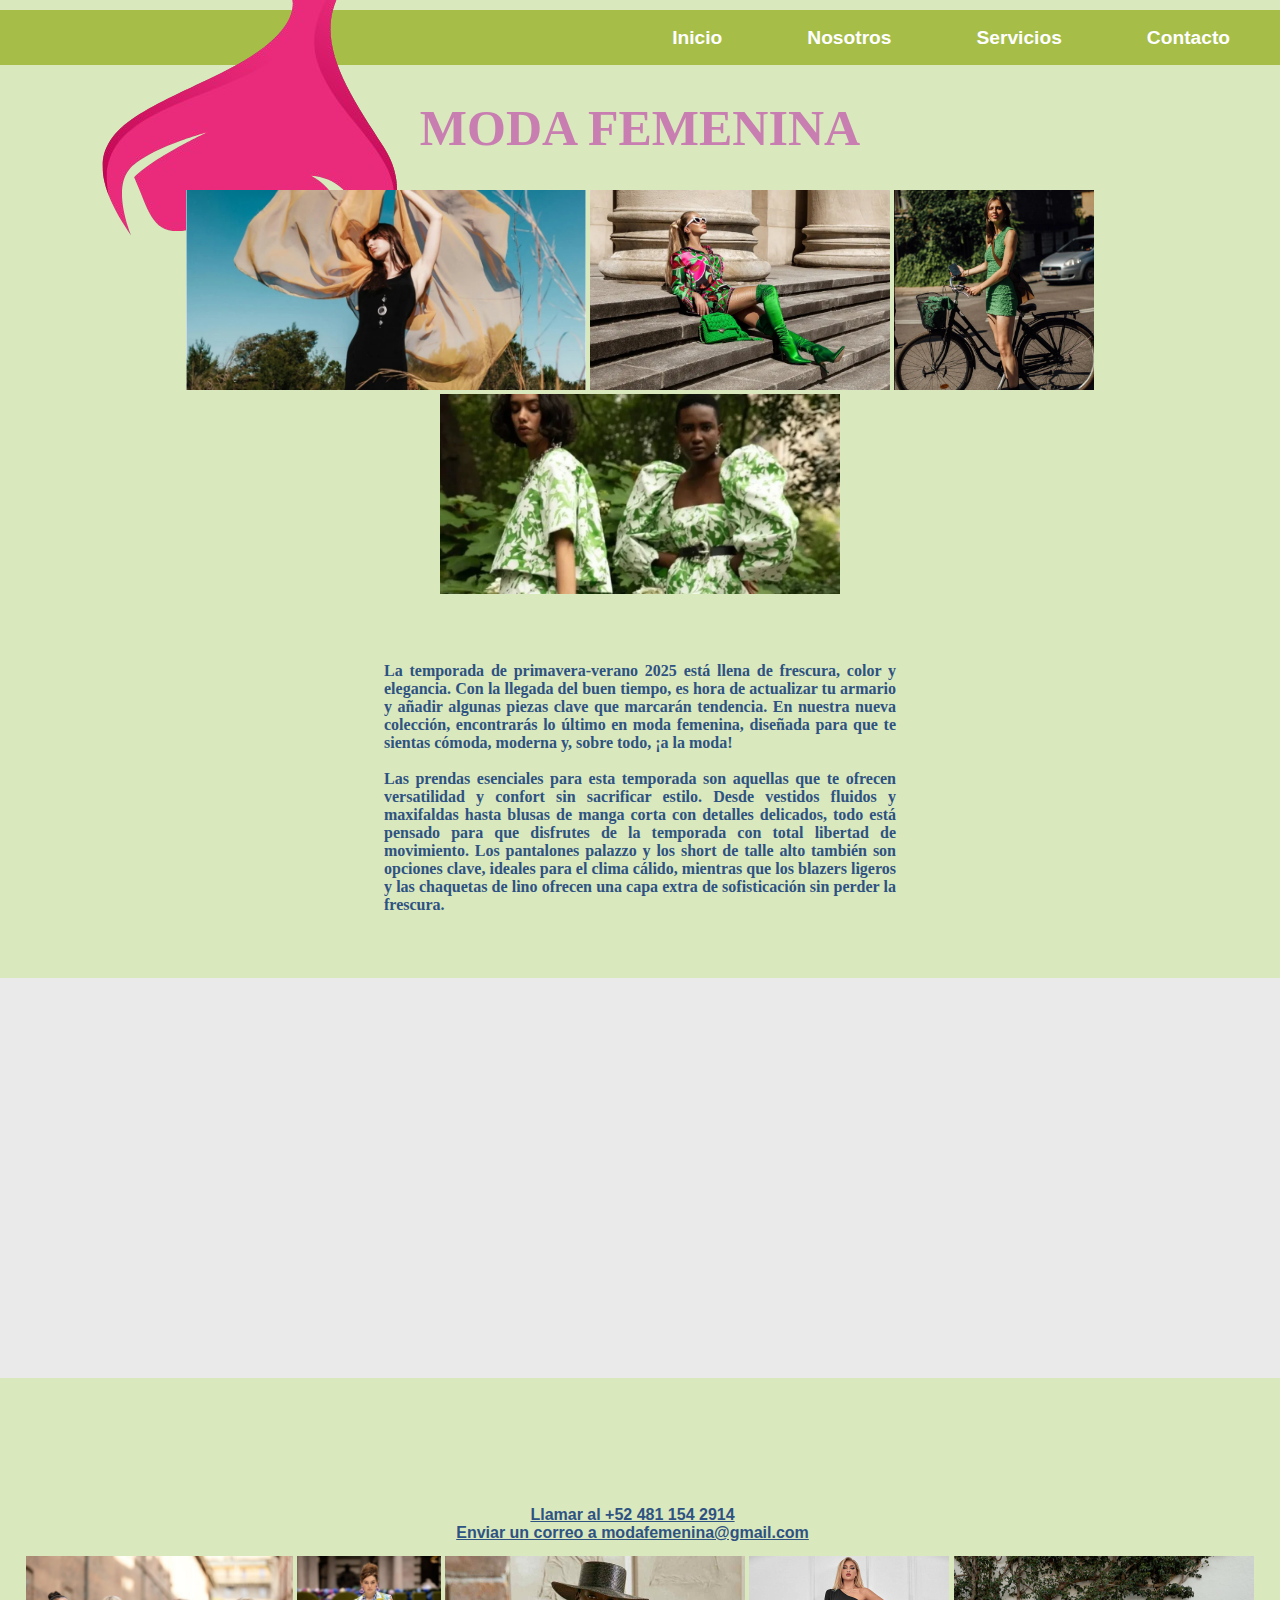
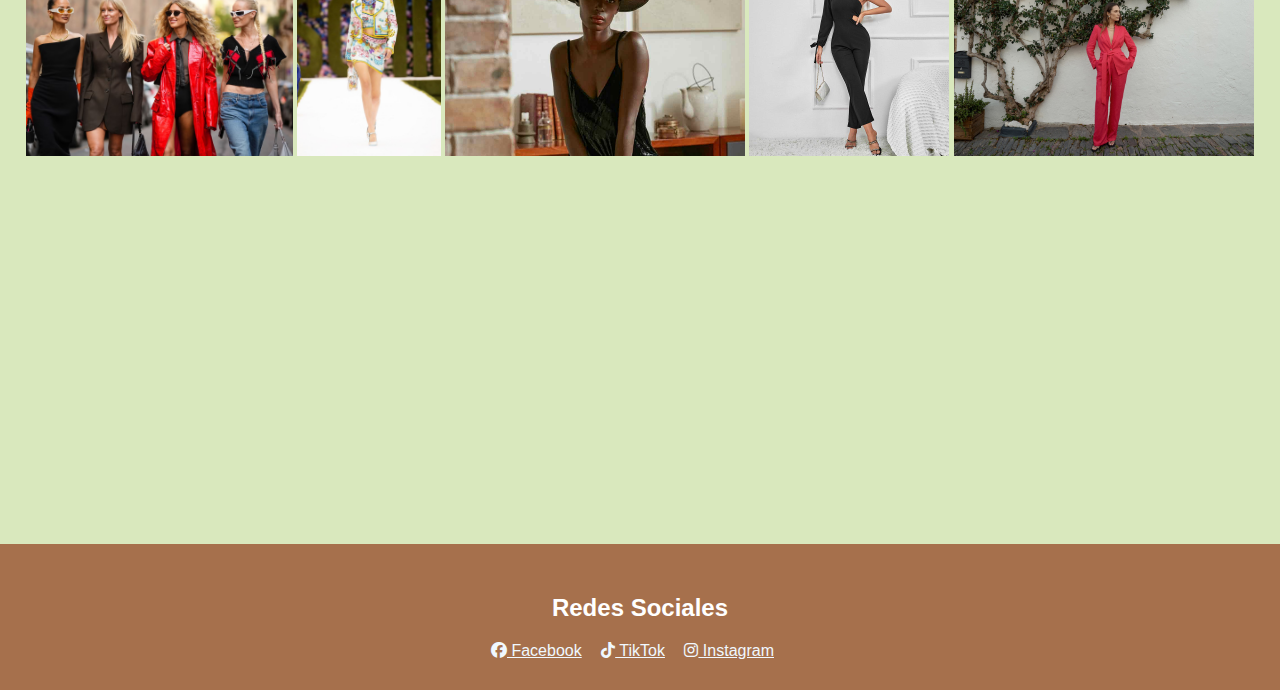
<file: index.html>
<!DOCTYPE html>
<html lang="es">
<head>
    <meta charset="UTF-8">
    <meta name="viewport" content="width=device-width, initial-scale=1.0">
    <title>Moda Femenina</title>
    <link rel="icon" href="imagenes/logo.png" type="image/png">
    <link rel="stylesheet" href="estilos/estilos.css">
    <link rel="stylesheet" href="https://cdnjs.cloudflare.com/ajax/libs/font-awesome/6.4.2/css/all.min.css">
</head>
<body>
<style>  
            nav ul li {
                 position: relative;
             }
             nav ul li a {
                 text-decoration: none;
                 padding: 15px 20px;
                 display: block;
             }
             nav ul li ul {
                 display: none;
                 position: absolute;
                 top: 100%;
                 left: 0;
                 min-width: 160px;
                 list-style: none;
                 padding: 0;
                 margin: 0;
             }
             nav ul li:hover > ul {
                 display: block;  
             }
             nav ul li ul li a {
                 padding: 10px;
                 background-color: rgba(166, 189, 72, 1);;
             }
             nav ul li ul li a:hover {
                 background-color: rgba(166, 189, 72, 1);;
             }
     </style>
     </head>
     <body>
         <header>
            <div class="header-logo">
                <img src="imagenes/logo.png" alt="Logo">
            </div>
             <nav>
                 <ul>
                     <li><a href="index.html">Inicio</a></li>
                     <li><a href="nosotros.html">Nosotros</a></li>
                     <li>
                         <a href="servicios.html">Servicios</a>
                         <ul>
                             <li><a href="perfumes.html">Perfumería</a></li>
                             <li><a href="joyas.html">Joyería</a></li>
                         </ul>
                     </li>
                     <li><a href="contacto.html">Contacto</a></li>
                 </ul>
             </nav>
         </header>
    
    <div class="inicio">
        <h1>MODA FEMENINA</h1>
    </div>

    <div class="imagenes">
    <img class= "img" src="imagenes/imagen1.webp">
    <img class= "img" src="imagenes/imagen2.webp">
    <img class= "img" src="imagenes/imagen3.webp">
    <img class= "img" src="imagenes/imagen4.webp"></div>

    <div class="info"> La temporada de primavera-verano 2025 está llena de frescura, color y elegancia. Con la llegada del buen tiempo, es hora de actualizar tu armario y añadir algunas piezas clave que marcarán tendencia. En nuestra nueva colección, encontrarás lo último en moda femenina, diseñada para que te sientas cómoda, moderna y, sobre todo, ¡a la moda! <br> <br>
        Las prendas esenciales para esta temporada son aquellas que te ofrecen versatilidad y confort sin sacrificar estilo. Desde vestidos fluidos y maxifaldas hasta blusas de manga corta con detalles delicados, todo está pensado para que disfrutes de la temporada con total libertad de movimiento. Los pantalones palazzo y los short de talle alto también son opciones clave, ideales para el clima cálido, mientras que los blazers ligeros y las chaquetas de lino ofrecen una capa extra de sofisticación sin perder la frescura. </div>

    <div id="mapa">
            <iframe src="https://www.google.com/maps/embed?pb=!1m18!1m12!1m3!1d5308.771094704704!2d-99.05137354289857!3d21.982148673421207!2m3!1f0!2f0!3f0!3m2!1i1024!2i768!4f13.1!3m3!1m2!1s0x85d672d18842908d%3A0x76f91c1a343c3a8e!2sUniversidad%20Intercultural%20de%20San%20Luis%20Potos%C3%AD%2C%20Unidad%20Acad%C3%A9mica%20Ciudad%20Valles!5e1!3m2!1ses-419!2smx!4v1740946251660!5m2!1ses-419!2smx" width="100%" height="100%" style="border:0;" allowfullscreen="" loading="lazy" referrerpolicy="no-referrer-when-downgrade"></iframe>
    </div>

    <div class="contacto"> 
        <a class="cnt" href="tel:+524811542914">Llamar al +52 481 154 2914</a> <br>
        <a class="cnt" href="mailto:modafemenina@gmail.com">Enviar un correo a modafemenina@gmail.com</a>

    </div>
    <div class="imagenes">
        <img class= "img" src="imagenes/imagen5.webp">
        <img class= "img" src="imagenes/imagen6.webp">
        <img class= "img" src="imagenes/imagen7.webp">
        <img class= "img" src="imagenes/imagen8.webp">
        <img class= "img" src="imagenes/imagen9.webp"></div>
    
    <footer>
        <div class="redes-sociales">
            <h2> Redes Sociales</h2>
            <a href="#" aria-label="Facebook"><i class="fab fa-facebook"></i> Facebook</a>
            <a href="#" aria-label="Tiktok"><i class="fab fa-tiktok"></i> TikTok</a>
            <a href="#" aria-label="Instagram"><i class="fab fa-instagram"></i> Instagram</a>
        </div>
    </footer>

</body>
</html>
</file>
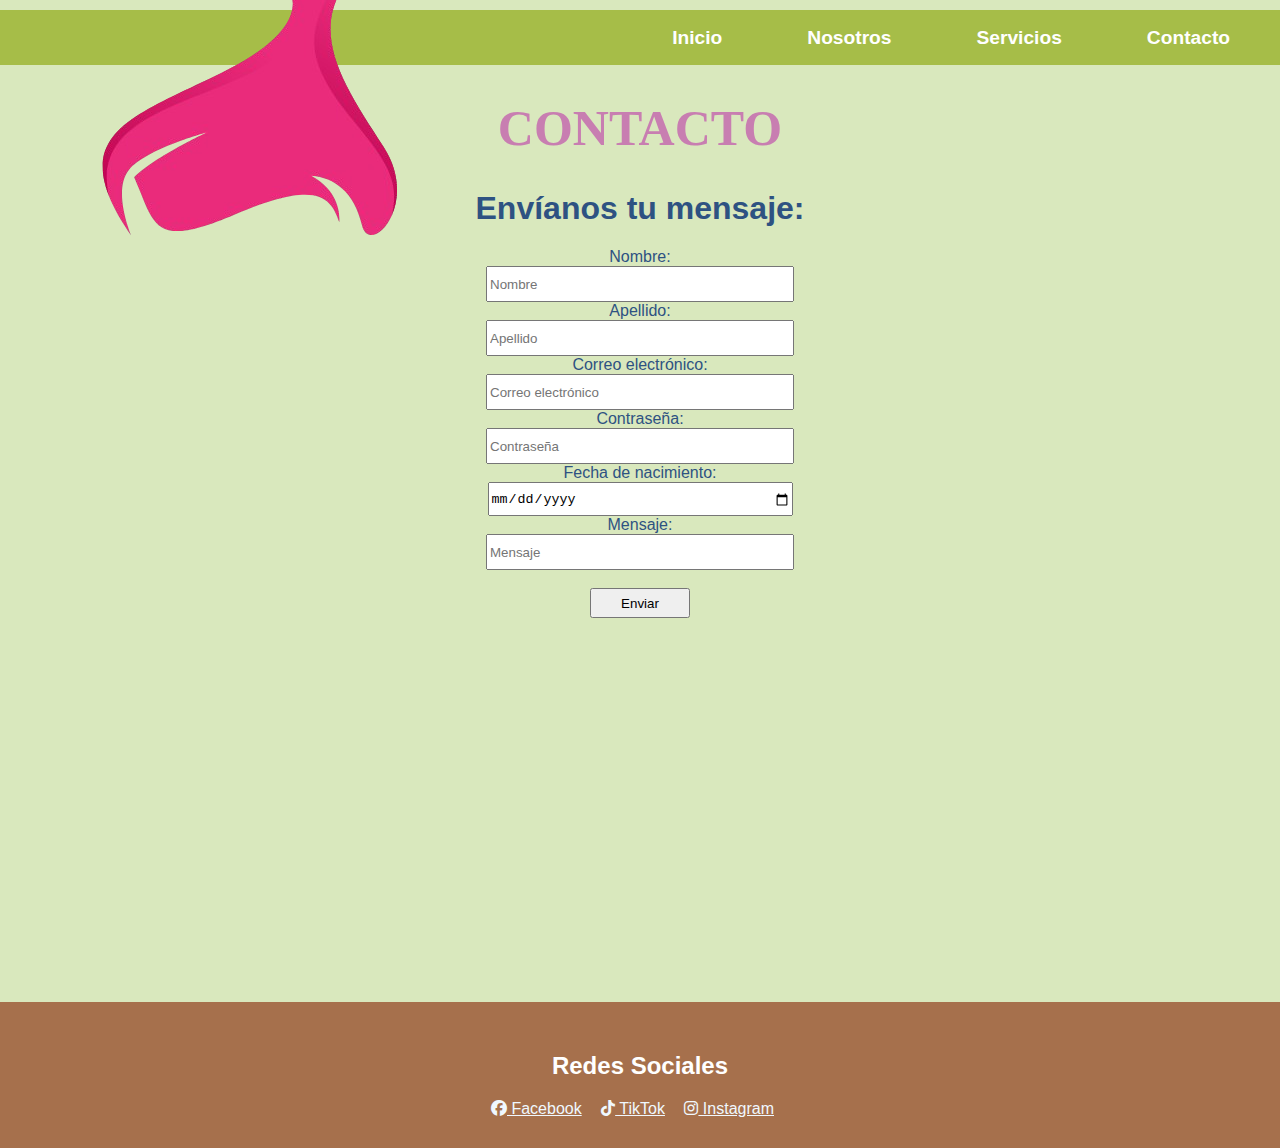
<file: contacto.html>
<!DOCTYPE html>
<html lang="es">
<head>
    <meta charset="UTF-8">
    <meta name="viewport" content="width=device-width, initial-scale=1.0">
    <title>Contacto</title>
    <link rel="icon" href="imagenes/logo.png" type="image/png">
    <link rel="stylesheet" href="estilos/estilos.css">
    <link rel="stylesheet" href="https://cdnjs.cloudflare.com/ajax/libs/font-awesome/6.4.2/css/all.min.css">
</head>
<body>
    <style>  
        nav ul li {
             position: relative;
         }
         nav ul li a {
             text-decoration: none;
             padding: 15px 20px;
             display: block;
         }
         nav ul li ul {
             display: none;
             position: absolute;
             top: 100%;
             left: 0;
             min-width: 160px;
             list-style: none;
             padding: 0;
             margin: 0;
         }
         nav ul li:hover > ul {
             display: block;  
         }
         nav ul li ul li a {
             padding: 10px;
             background-color: rgba(166, 189, 72, 1);;
         }
         nav ul li ul li a:hover {
             background-color: rgba(166, 189, 72, 1);;
         }
 </style>
 </head>
 <body>
     <header>
        <div class="header-logo">
            <img src="imagenes/logo.png" alt="Logo">
        </div>
         <nav>
             <ul>
                 <li><a href="index.html">Inicio</a></li>
                 <li><a href="nosotros.html">Nosotros</a></li>
                 <li>
                     <a href="servicios.html">Servicios</a>
                     <ul>
                         <li><a href="perfumes.html">Perfumería</a></li>
                         <li><a href="joyas.html">Joyería</a></li>
                     </ul>
                 </li>
                 <li><a href="contacto.html">Contacto</a></li>
             </ul>
         </nav>
     </header>
    
    <div class="inicio">
        <h1>CONTACTO</h1>
    </div>
    <div class="formulario">
    <h1>Envíanos tu mensaje:</h1>
    Nombre: <br>
    <input class="caja" type="text" placeholder="Nombre" name="nombre" required><br>

    Apellido: <br>
    <input class="caja" type="text" placeholder="Apellido" name="apellido" required><br>

    Correo electrónico: <br>
    <input class="caja" type="email" placeholder="Correo electrónico" name="correo" required><br>

    Contraseña: <br>
    <input class="caja" type="password" placeholder="Contraseña" name="contra" required><br>
    
    Fecha de nacimiento: <br>
    <input class="caja" type="date" placeholder="Fecha de nacimiento" name="fecha" required><br>
    
    Mensaje: <br>
    <input class="caja" type="text" placeholder="Mensaje" name="fecha" required><br><br>

    <input class="btn" type="submit" value="Enviar"> </div>

    
    <footer>
        <div class="redes-sociales">
            <h2> Redes Sociales</h2>
            <a href="#" aria-label="Facebook"><i class="fab fa-facebook"></i> Facebook</a>
            <a href="#" aria-label="Tiktok"><i class="fab fa-tiktok"></i> TikTok</a>
            <a href="#" aria-label="Instagram"><i class="fab fa-instagram"></i> Instagram</a>
        </div>
    </footer>

</body>
</html>
</file>
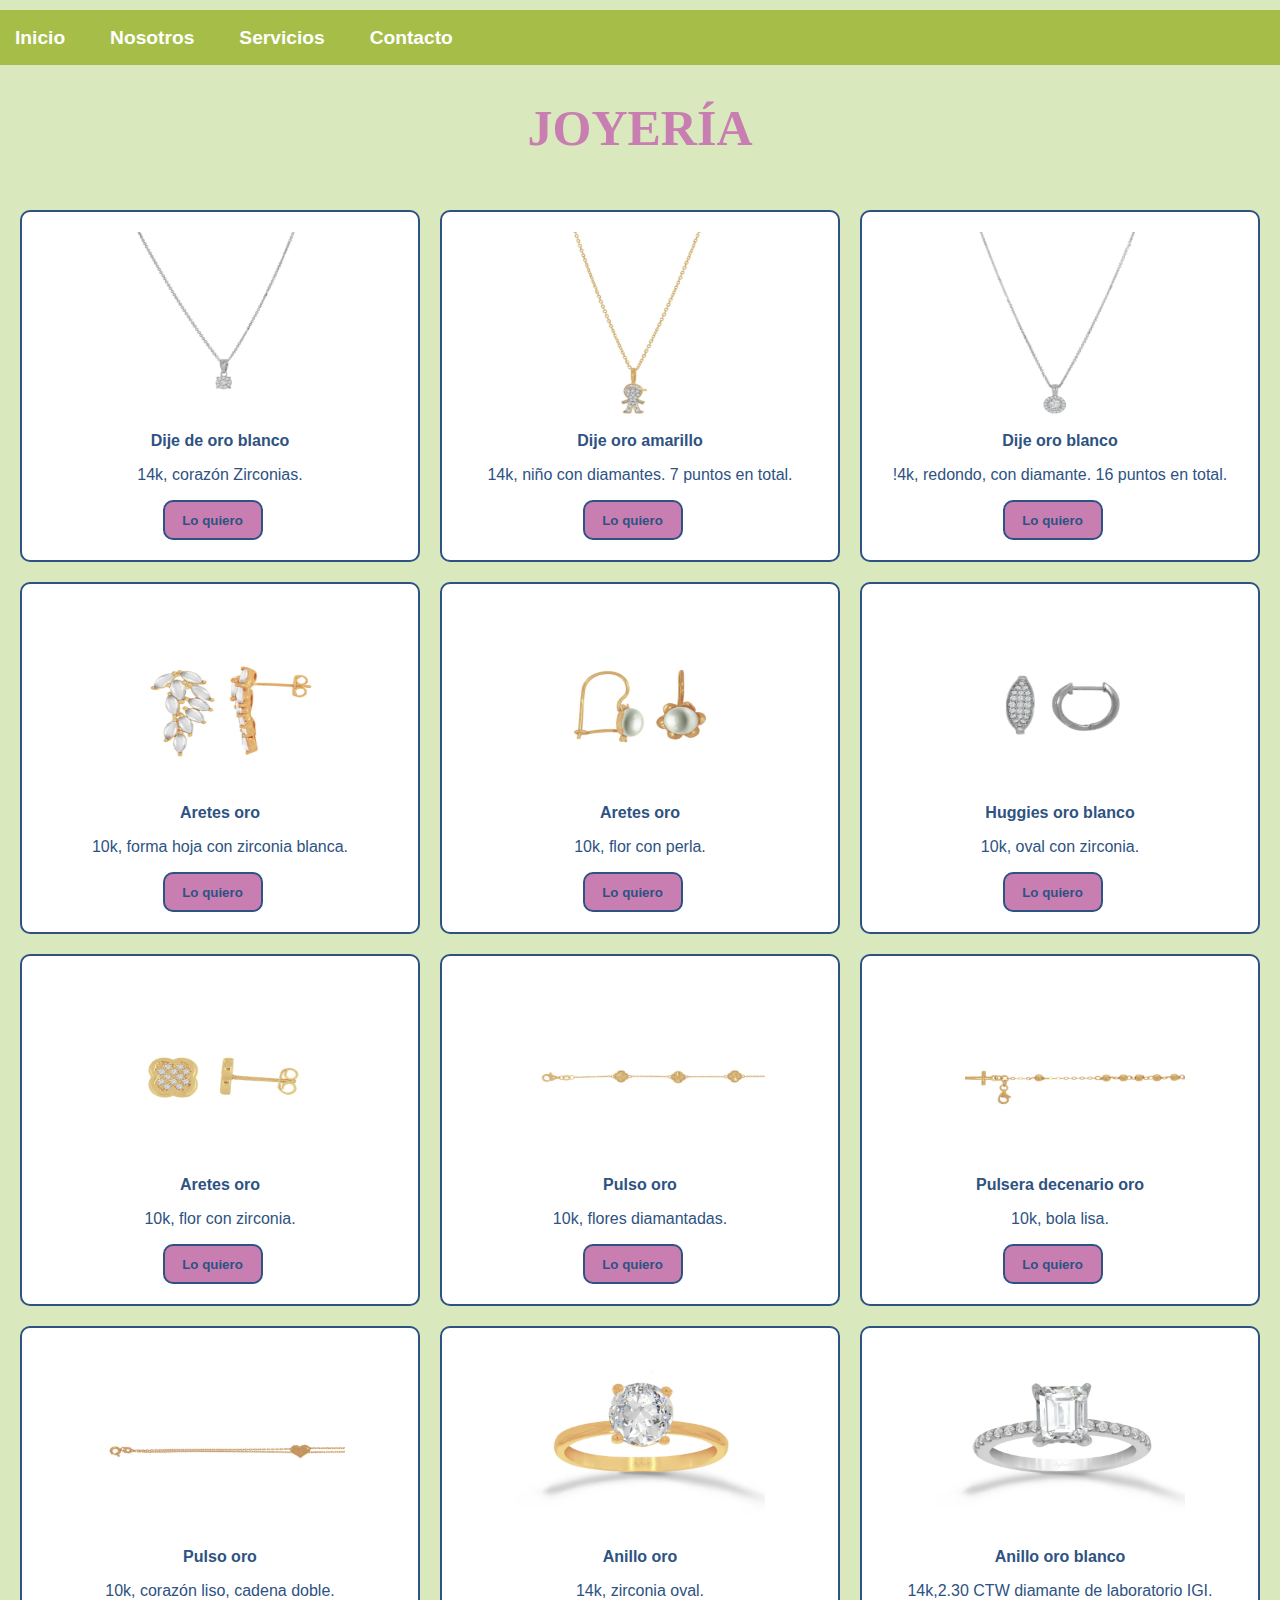
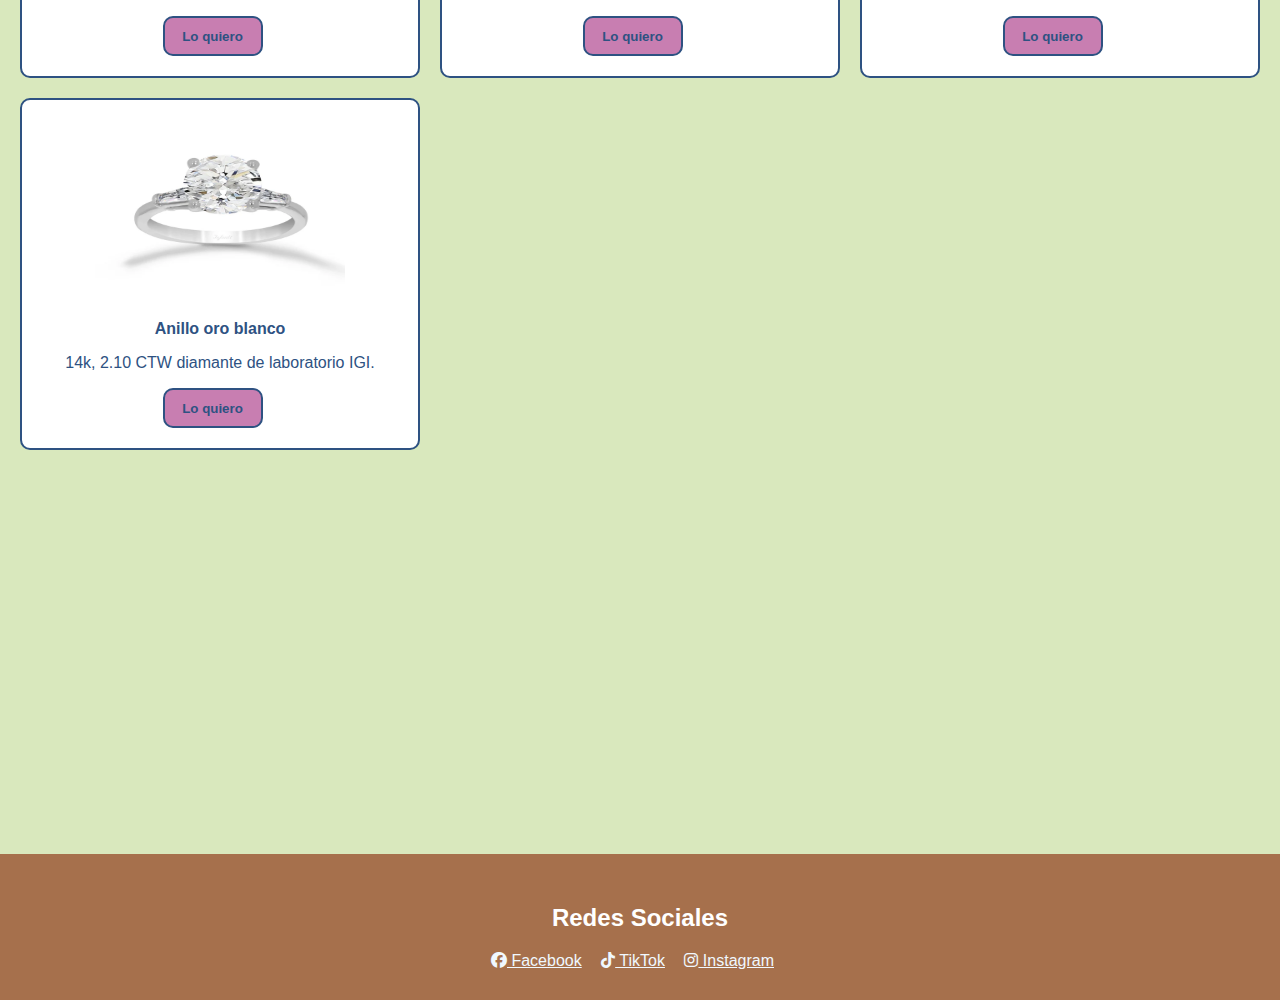
<file: joyas.html>
<!DOCTYPE html>
<html lang="es">
<head>
    <meta charset="UTF-8">
    <meta name="viewport" content="width=device-width, initial-scale=1.0">
    <title>Joyas</title>
    <link rel="icon" href="imagenes/logo.png" type="image/png">
    <link rel="stylesheet" href="estilos/estilos.css">
    <link rel="stylesheet" href="https://cdnjs.cloudflare.com/ajax/libs/font-awesome/6.4.2/css/all.min.css">
</head>
<body>
    <header>
        <nav>
            <ul>
                <li><a href="index.html">Inicio</a></li>
                <li><a href="nosotros.html">Nosotros</a></li>
                <li><a href="servicios.html">Servicios</a></li>
                <li><a href="contacto.html">Contacto</a></li>
            </ul>
        </nav>
    </header>
    
    <div class="inicio">
        <h1>JOYERÍA</h1> </div>
        <section id="productos">
            <div class="contenedorproductos">
                
                <div class="producto">
                    <img class="img" src="imagenes/joya2.webp">
                    <div class="secprod">Dije de oro blanco</div>
                    <p>14k, corazón Zirconias.</p>
                    <a href="https://api.whatsapp.com/send?phone=524811542914&text=Hola%2C%20quiero%20más%20información" target="_blank">
                        <button class="btnwpp">Lo quiero</button>
                    </a>
                </div>
                <div class="producto">
                    <img class="img" src="imagenes/joya3.webp">
                    <div class="secprod">Dije oro amarillo</div>
                    <p>14k, niño con diamantes. 7 puntos en total.</p>
                    <a href="https://api.whatsapp.com/send?phone=524811542914&text=Hola%2C%20quiero%20más%20información" target="_blank">
                        <button class="btnwpp">Lo quiero</button>
                    </a>
                </div>
                <div class="producto">
                    <img class="img" src="imagenes/joya4.webp">
                    <div class="secprod">Dije oro blanco</div>
                    <p>!4k, redondo, con diamante. 16 puntos en total.</p>
                    <a href="https://api.whatsapp.com/send?phone=524811542914&text=Hola%2C%20quiero%20más%20información" target="_blank">
                        <button class="btnwpp">Lo quiero</button>
                    </a>
                </div>
                <div class="producto">
                    <img class="img" src="imagenes/joya5.webp">
                    <div class="secprod">Aretes oro</div>
                    <p>10k, forma hoja con zirconia blanca.</p>
                    <a href="https://api.whatsapp.com/send?phone=524811542914&text=Hola%2C%20quiero%20más%20información" target="_blank">
                        <button class="btnwpp">Lo quiero</button>
                    </a>
                </div>
                <div class="producto">
                    <img class="img" src="imagenes/joya6.webp">
                    <div class="secprod">Aretes oro</div>
                    <p>10k, flor con perla.</p>
                    <a href="https://api.whatsapp.com/send?phone=524811542914&text=Hola%2C%20quiero%20más%20información" target="_blank">
                        <button class="btnwpp">Lo quiero</button>
                    </a>
                </div>
                <div class="producto">
                    <img class="img" src="imagenes/joya7.webp">
                    <div class="secprod">Huggies oro blanco</div>
                    <p>10k, oval con zirconia.</p>
                    <a href="https://api.whatsapp.com/send?phone=524811542914&text=Hola%2C%20quiero%20más%20información" target="_blank">
                        <button class="btnwpp">Lo quiero</button>
                    </a>
                </div>
                <div class="producto">
                    <img class="img" src="imagenes/joya8.webp">
                    <div class="secprod">Aretes oro</div>
                    <p>10k, flor con zirconia.</p>
                    <a href="https://api.whatsapp.com/send?phone=524811542914&text=Hola%2C%20quiero%20más%20información" target="_blank">
                        <button class="btnwpp">Lo quiero</button>
                    </a>
                </div>
                <div class="producto">
                    <img class="img" src="imagenes/joya9.webp">
                    <div class="secprod">Pulso oro</div>
                    <p>10k, flores diamantadas.</p>
                    <a href="https://api.whatsapp.com/send?phone=524811542914&text=Hola%2C%20quiero%20más%20información" target="_blank">
                        <button class="btnwpp">Lo quiero</button>
                    </a>
                </div>
                <div class="producto">
                    <img class="img" src="imagenes/joya10.webp">
                    <div class="secprod">Pulsera decenario oro</div>
                    <p>10k, bola lisa.</p>
                    <a href="https://api.whatsapp.com/send?phone=524811542914&text=Hola%2C%20quiero%20más%20información" target="_blank">
                        <button class="btnwpp">Lo quiero</button>
                    </a>
                </div>
                <div class="producto">
                    <img class="img" src="imagenes/joya11.webp">
                    <div class="secprod">Pulso oro</div>
                    <p>10k, corazón liso, cadena doble.</p>
                    <a href="https://api.whatsapp.com/send?phone=524811542914&text=Hola%2C%20quiero%20más%20información" target="_blank">
                        <button class="btnwpp">Lo quiero</button>
                    </a>
                </div>
                <div class="producto">
                    <img class="img" src="imagenes/joya12.webp">
                    <div class="secprod">Anillo oro</div>
                    <p>14k, zirconia oval.</p>
                    <a href="https://api.whatsapp.com/send?phone=524811542914&text=Hola%2C%20quiero%20más%20información" target="_blank">
                        <button class="btnwpp">Lo quiero</button>
                    </a>
                </div>
                <div class="producto">
                    <img class="img" src="imagenes/joya13.webp">
                    <div class="secprod">Anillo oro blanco</div>
                    <p>14k,2.30 CTW diamante de laboratorio IGI.</p>
                    <a href="https://api.whatsapp.com/send?phone=524811542914&text=Hola%2C%20quiero%20más%20información" target="_blank">
                        <button class="btnwpp">Lo quiero</button>
                    </a>
                </div>
                <div class="producto">
                    <img class="img" src="imagenes/joya14.webp">
                    <div class="secprod">Anillo oro blanco</div>
                    <p>14k, 2.10 CTW diamante de laboratorio IGI.</p>
                    <a href="https://api.whatsapp.com/send?phone=524811542914&text=Hola%2C%20quiero%20más%20información" target="_blank">
                        <button class="btnwpp">Lo quiero</button>
                    </a>
                </div>
    
            </div>
        </section>    
    
    <footer>
        <div class="redes-sociales">
            <h2> Redes Sociales</h2>
            <a href="#" aria-label="Facebook"><i class="fab fa-facebook"></i> Facebook</a>
            <a href="#" aria-label="Tiktok"><i class="fab fa-tiktok"></i> TikTok</a>
            <a href="#" aria-label="Instagram"><i class="fab fa-instagram"></i> Instagram</a>
        </div>
    </footer>

</body>
</html>
</file>
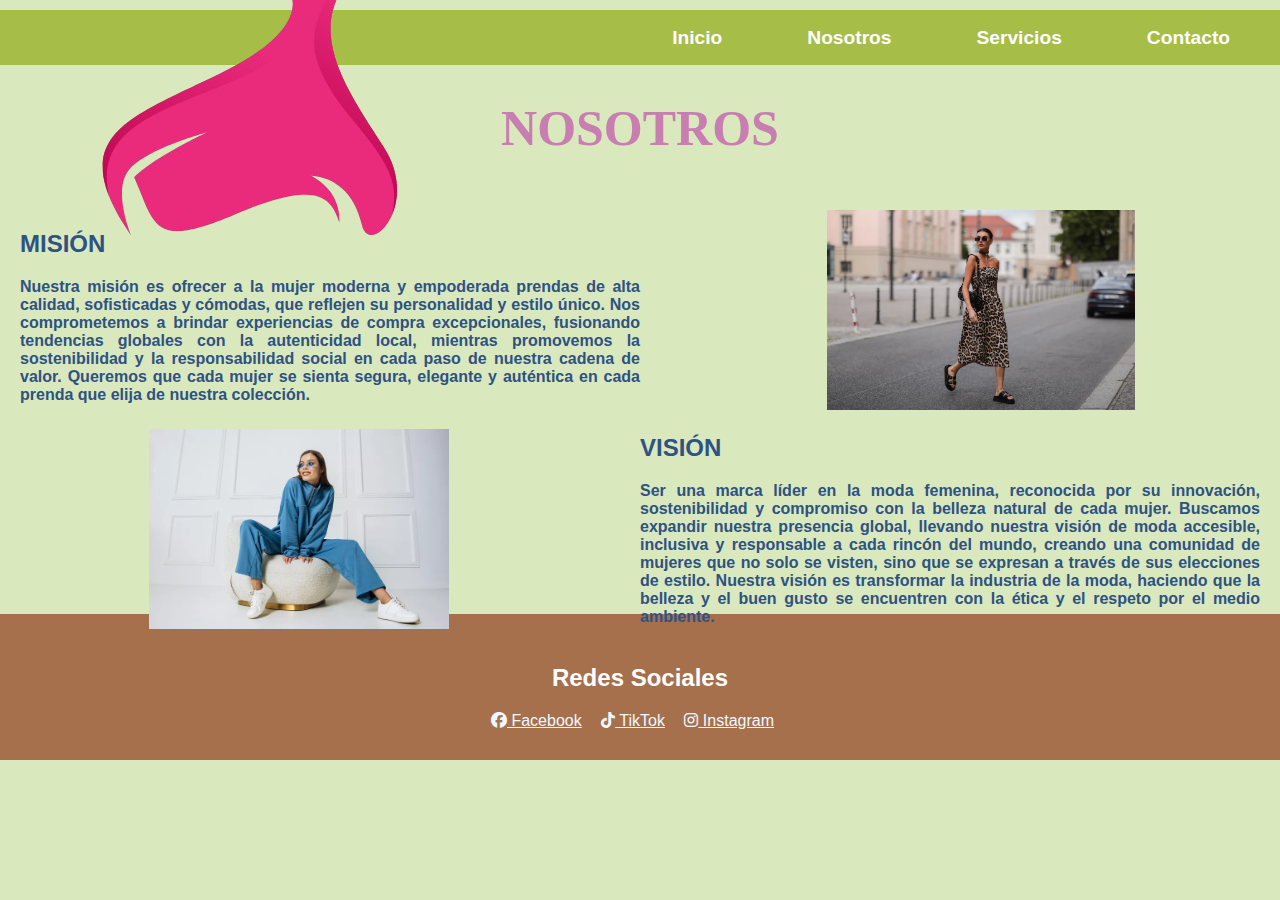
<file: nosotros.html>
<!DOCTYPE html>
<html lang="es">
<head>
    <meta charset="UTF-8">
    <meta name="viewport" content="width=device-width, initial-scale=1.0">
    <title>Nosotros</title>
    <link rel="icon" href="imagenes/logo.png" type="image/png">
    <link rel="stylesheet" href="estilos/estilos.css">
    <link rel="stylesheet" href="https://cdnjs.cloudflare.com/ajax/libs/font-awesome/6.4.2/css/all.min.css">
</head>
<body>
    <style>  
        nav ul li {
             position: relative;
         }
         nav ul li a {
             text-decoration: none;
             padding: 15px 20px;
             display: block;
         }
         nav ul li ul {
             display: none;
             position: absolute;
             top: 100%;
             left: 0;
             min-width: 160px;
             list-style: none;
             padding: 0;
             margin: 0;
         }
         nav ul li:hover > ul {
             display: block;  
         }
         nav ul li ul li a {
             padding: 10px;
             background-color: rgba(166, 189, 72, 1);;
         }
         nav ul li ul li a:hover {
             background-color: rgba(166, 189, 72, 1);;
         }
 </style>
 </head>
 <body>
     <header>
        <div class="header-logo">
            <img src="imagenes/logo.png" alt="Logo">
        </div>
         <nav>
             <ul>
                 <li><a href="index.html">Inicio</a></li>
                 <li><a href="nosotros.html">Nosotros</a></li>
                 <li>
                     <a href="servicios.html">Servicios</a>
                     <ul>
                         <li><a href="perfumes.html">Perfumería</a></li>
                         <li><a href="joyas.html">Joyería</a></li>
                     </ul>
                 </li>
                 <li><a href="contacto.html">Contacto</a></li>
             </ul>
         </nav>
     </header>
    
    <div class="inicio">
        <h1>NOSOTROS</h1>
    </div>
    <div class="mv">
        <div class="imgm"><img class= "img" src="imagenes/imagen11.webp"></div>
        <div class="textm"> <h2> MISIÓN </h2> Nuestra misión es ofrecer a la mujer moderna y empoderada prendas de alta calidad, sofisticadas y cómodas, que reflejen su personalidad y estilo único. Nos comprometemos a brindar experiencias de compra excepcionales, fusionando tendencias globales con la autenticidad local, mientras promovemos la sostenibilidad y la responsabilidad social en cada paso de nuestra cadena de valor. Queremos que cada mujer se sienta segura, elegante y auténtica en cada prenda que elija de nuestra colección.</div>
        <div class="imgv"><img class= "img" src="imagenes/imagen10.webp"></div>
        <div class="textv"><h2> VISIÓN </h2> Ser una marca líder en la moda femenina, reconocida por su innovación, sostenibilidad y compromiso con la belleza natural de cada mujer. Buscamos expandir nuestra presencia global, llevando nuestra visión de moda accesible, inclusiva y responsable a cada rincón del mundo, creando una comunidad de mujeres que no solo se visten, sino que se expresan a través de sus elecciones de estilo. Nuestra visión es transformar la industria de la moda, haciendo que la belleza y el buen gusto se encuentren con la ética y el respeto por el medio ambiente.</div>
    </div>
    
    <footer>
        <div class="redes">
            <h2> Redes Sociales</h2>
            <a href="#" aria-label="Facebook"><i class="fab fa-facebook"></i> Facebook</a>
            <a href="#" aria-label="Tiktok"><i class="fab fa-tiktok"></i> TikTok</a>
            <a href="#" aria-label="Instagram"><i class="fab fa-instagram"></i> Instagram</a>
        </div>
    </footer>

</body>
</html>
</file>
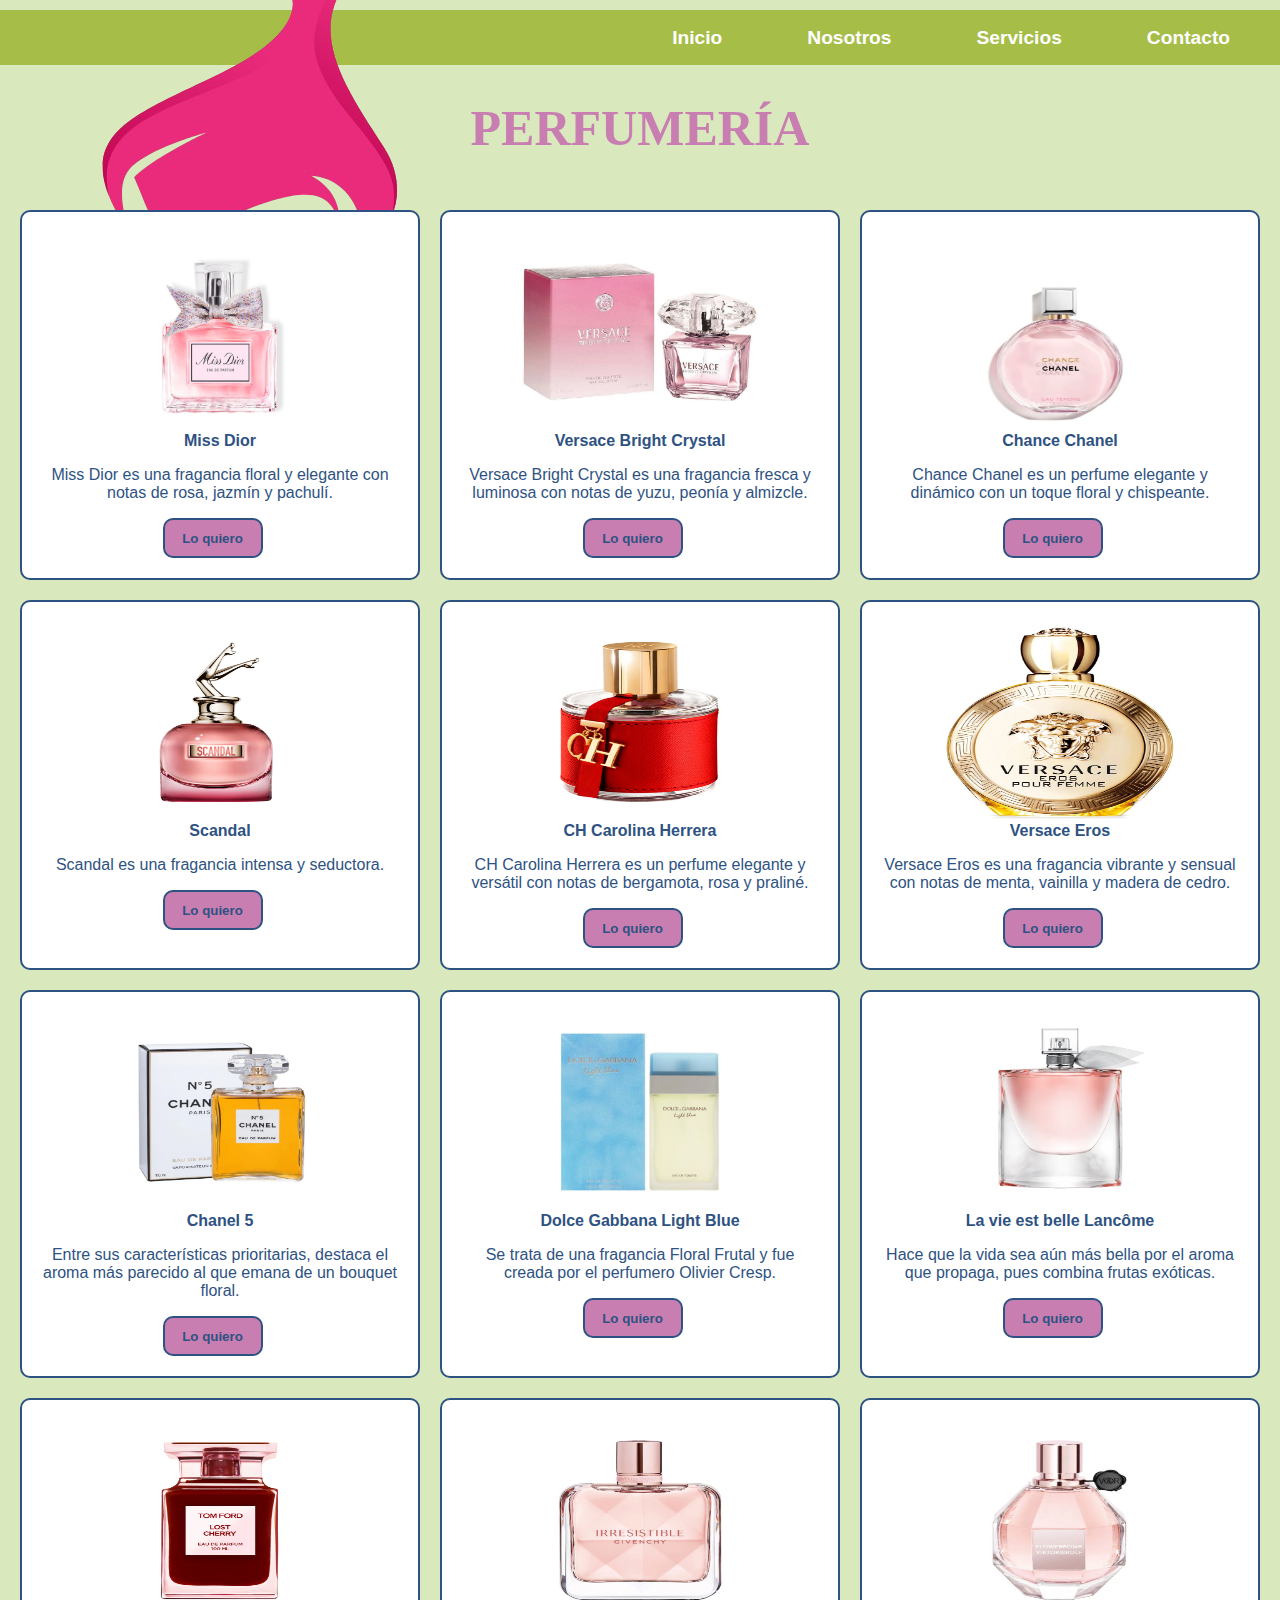
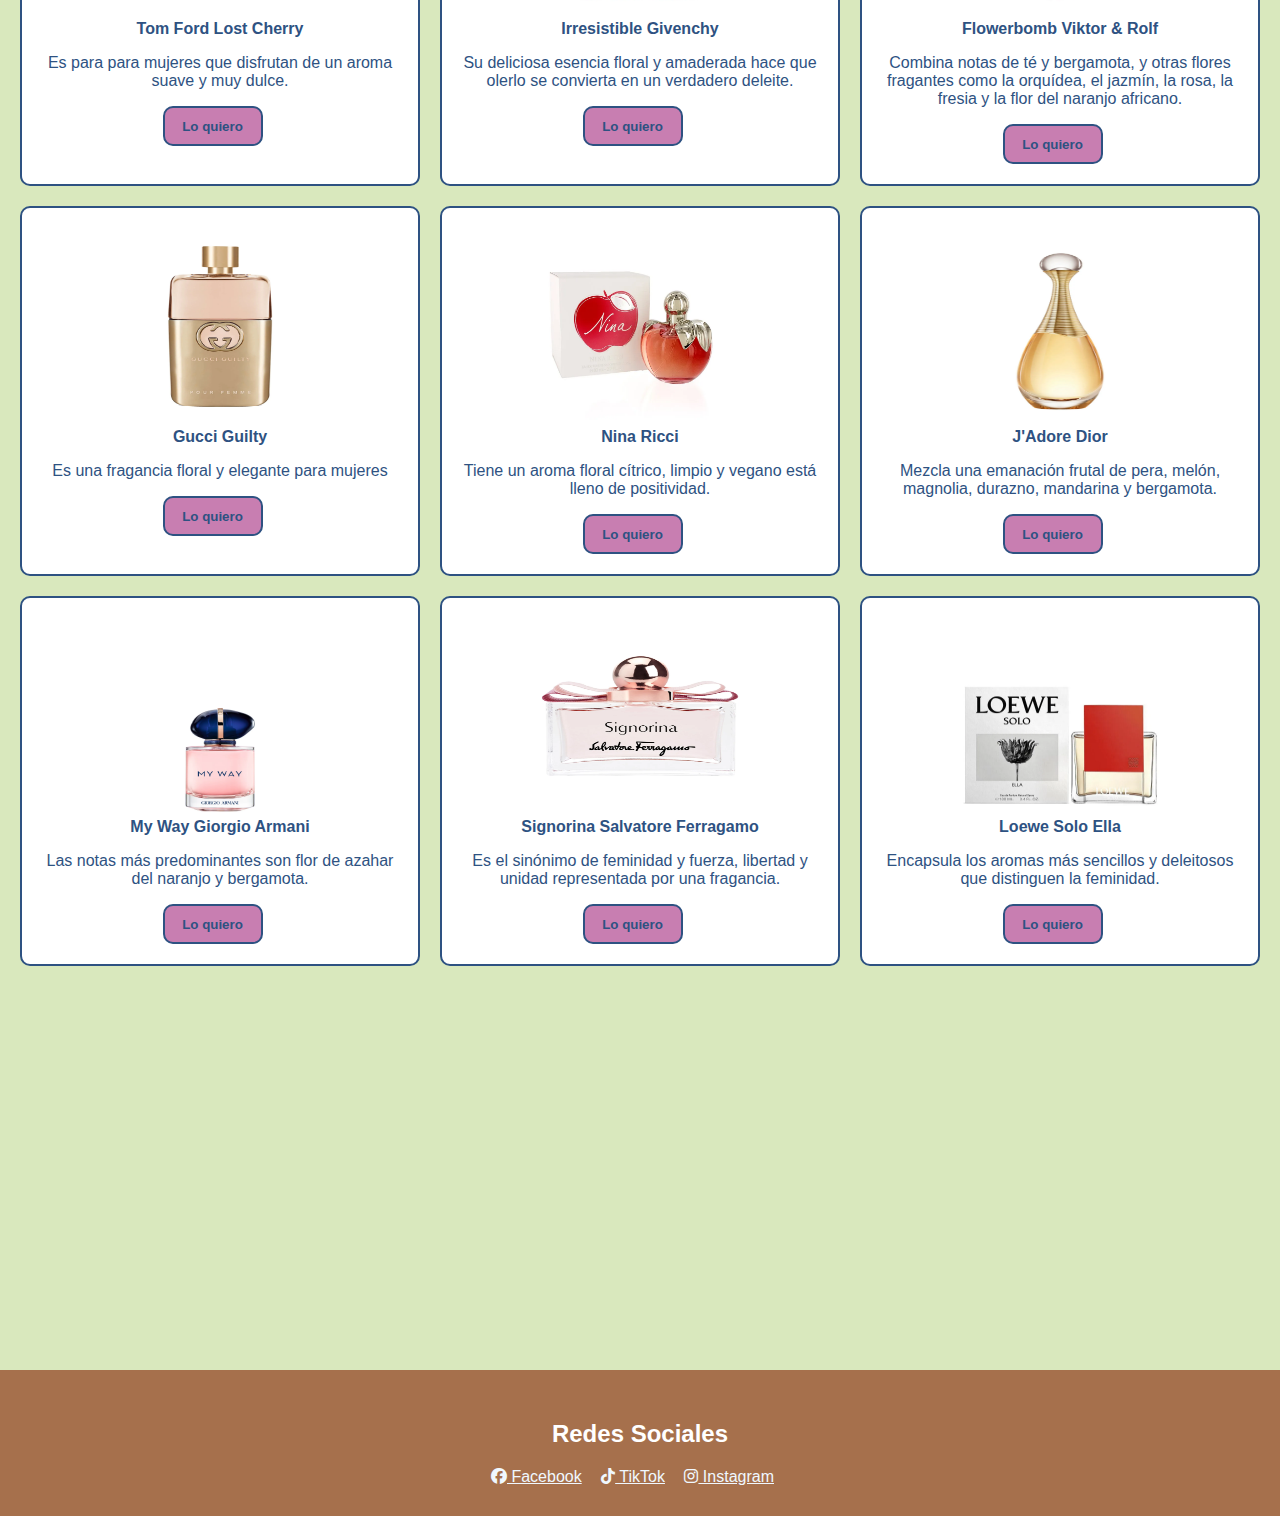
<file: perfumes.html>
<!DOCTYPE html>
<html lang="es">
<head>
    <meta charset="UTF-8">
    <meta name="viewport" content="width=device-width, initial-scale=1.0">
    <title>Perfumes</title>
    <link rel="icon" href="imagenes/logo.png" type="image/png">
    <link rel="stylesheet" href="estilos/estilos.css">
    <link rel="stylesheet" href="https://cdnjs.cloudflare.com/ajax/libs/font-awesome/6.4.2/css/all.min.css">
</head>
<body>
    <style>  
        nav ul li {
             position: relative;
         }
         nav ul li a {
             text-decoration: none;
             padding: 15px 20px;
             display: block;
         }
         nav ul li ul {
             display: none;
             position: absolute;
             top: 100%;
             left: 0;
             min-width: 160px;
             list-style: none;
             padding: 0;
             margin: 0;
         }
         nav ul li:hover > ul {
             display: block;  
         }
         nav ul li ul li a {
             padding: 10px;
             background-color: rgba(166, 189, 72, 1);;
         }
         nav ul li ul li a:hover {
             background-color: rgba(166, 189, 72, 1);;
         }
 </style>
 </head>
 <body>
     <header>
        <div class="header-logo">
            <img src="imagenes/logo.png" alt="Logo">
        </div>
         <nav>
             <ul>
                 <li><a href="index.html">Inicio</a></li>
                 <li><a href="nosotros.html">Nosotros</a></li>
                 <li>
                     <a href="servicios.html">Servicios</a>
                     <ul>
                         <li><a href="perfumes.html">Perfumería</a></li>
                         <li><a href="joyas.html">Joyería</a></li>
                     </ul>
                 </li>
                 <li><a href="contacto.html">Contacto</a></li>
             </ul>
         </nav>
     </header>
    
    
    <div class="inicio">
        <h1>PERFUMERÍA</h1> </div>

        <section id="productos">
            <div class="contenedorproductos">
                
                <div class="producto">
                    <img class="img" src="imagenes/perfume2.webp">
                    <div class="secprod">Miss Dior</div>
                    <p>Miss Dior es una fragancia floral y elegante con notas de rosa, jazmín y pachulí.</p>
                    <a href="https://api.whatsapp.com/send?phone=524811542914&text=Hola%2C%20quiero%20más%20información" target="_blank">
                        <button class="btnwpp">Lo quiero</button>
                    </a>
                </div>
                <div class="producto">
                    <img class="img" src="imagenes/perfume3.webp">
                    <div class="secprod">Versace Bright Crystal</div>
                    <p>Versace Bright Crystal es una fragancia fresca y luminosa con notas de yuzu, peonía y almizcle.</p>
                    <a href="https://api.whatsapp.com/send?phone=524811542914&text=Hola%2C%20quiero%20más%20información" target="_blank">
                        <button class="btnwpp">Lo quiero</button>
                    </a>
                </div>
                <div class="producto">
                    <img class="img" src="imagenes/perfume4.webp">
                    <div class="secprod">Chance Chanel</div>
                    <p>Chance Chanel es un perfume elegante y dinámico con un toque floral y chispeante.</p>
                    <a href="https://api.whatsapp.com/send?phone=524811542914&text=Hola%2C%20quiero%20más%20información" target="_blank">
                        <button class="btnwpp">Lo quiero</button>
                    </a>
                </div>
                <div class="producto">
                    <img class="img" src="imagenes/perfume5.webp">
                    <div class="secprod">Scandal</div>
                    <p>Scandal es una fragancia intensa y seductora.</p>
                    <a href="https://api.whatsapp.com/send?phone=524811542914&text=Hola%2C%20quiero%20más%20información" target="_blank">
                        <button class="btnwpp">Lo quiero</button>
                    </a>
                </div>
                <div class="producto">
                    <img class="img" src="imagenes/perfume6.webp">
                    <div class="secprod">CH Carolina Herrera</div>
                    <p>CH Carolina Herrera es un perfume elegante y versátil con notas de bergamota, rosa y praliné.</p>
                    <a href="https://api.whatsapp.com/send?phone=524811542914&text=Hola%2C%20quiero%20más%20información" target="_blank">
                        <button class="btnwpp">Lo quiero</button>
                    </a>
                </div>
                <div class="producto">
                    <img class="img" src="imagenes/perfume7.webp">
                    <div class="secprod">Versace Eros</div>
                    <p>Versace Eros es una fragancia vibrante y sensual con notas de menta, vainilla y madera de cedro.</p>
                    <a href="https://api.whatsapp.com/send?phone=524811542914&text=Hola%2C%20quiero%20más%20información" target="_blank">
                        <button class="btnwpp">Lo quiero</button>
                    </a>
                </div>
                <div class="producto">
                    <img class="img" src="imagenes/perfume8.webp">
                    <div class="secprod">Chanel 5</div>
                    <p>Entre sus características prioritarias, destaca el aroma más parecido al que emana de un bouquet floral.</p>
                    <a href="https://api.whatsapp.com/send?phone=524811542914&text=Hola%2C%20quiero%20más%20información" target="_blank">
                        <button class="btnwpp">Lo quiero</button>
                    </a>
                </div>
                <div class="producto">
                    <img class="img" src="imagenes/perfume9.webp">
                    <div class="secprod">Dolce Gabbana Light Blue</div>
                    <p>Se trata de una fragancia Floral Frutal y fue creada por el perfumero Olivier Cresp.</p>
                    <a href="https://api.whatsapp.com/send?phone=524811542914&text=Hola%2C%20quiero%20más%20información" target="_blank">
                        <button class="btnwpp">Lo quiero</button>
                    </a>
                </div>
                <div class="producto">
                    <img class="img" src="imagenes/perfume10.webp">
                    <div class="secprod">La vie est belle Lancôme</div>
                    <p>Hace que la vida sea aún más bella por el aroma que propaga, pues combina frutas exóticas.</p>
                    <a href="https://api.whatsapp.com/send?phone=524811542914&text=Hola%2C%20quiero%20más%20información" target="_blank">
                        <button class="btnwpp">Lo quiero</button>
                    </a>
                </div>
                <div class="producto">
                    <img class="img" src="imagenes/perfume11.webp">
                    <div class="secprod">Tom Ford Lost Cherry</div>
                    <p>Es para para mujeres que disfrutan de un aroma suave y muy dulce. </p>
                    <a href="https://api.whatsapp.com/send?phone=524811542914&text=Hola%2C%20quiero%20más%20información" target="_blank">
                        <button class="btnwpp">Lo quiero</button>
                    </a>
                </div>
                <div class="producto">
                    <img class="img" src="imagenes/perfume12.webp">
                    <div class="secprod">Irresistible Givenchy</div>
                    <p>Su deliciosa esencia floral y amaderada hace que olerlo se convierta en un verdadero deleite.</p>
                    <a href="https://api.whatsapp.com/send?phone=524811542914&text=Hola%2C%20quiero%20más%20información" target="_blank">
                        <button class="btnwpp">Lo quiero</button>
                    </a>
                </div>
                <div class="producto">
                    <img class="img" src="imagenes/perfume13.webp">
                    <div class="secprod">Flowerbomb Viktor & Rolf</div>
                    <p>Combina notas de té y bergamota, y otras flores fragantes como la orquídea, el jazmín, la rosa, la fresia y la flor del naranjo africano.</p>
                    <a href="https://api.whatsapp.com/send?phone=524811542914&text=Hola%2C%20quiero%20más%20información" target="_blank">
                        <button class="btnwpp">Lo quiero</button>
                    </a>
                </div>
                <div class="producto">
                    <img class="img" src="imagenes/perfume14.webp">
                    <div class="secprod">Gucci Guilty</div>
                    <p>Es una fragancia floral y elegante para mujeres</p>
                    <a href="https://api.whatsapp.com/send?phone=524811542914&text=Hola%2C%20quiero%20más%20información" target="_blank">
                        <button class="btnwpp">Lo quiero</button>
                    </a>
                </div>
                <div class="producto">
                    <img class="img" src="imagenes/perfume15.webp">
                    <div class="secprod">Nina Ricci</div>
                    <p>Tiene un aroma floral cítrico, limpio y vegano está lleno de positividad. </p>
                    <a href="https://api.whatsapp.com/send?phone=524811542914&text=Hola%2C%20quiero%20más%20información" target="_blank">
                        <button class="btnwpp">Lo quiero</button>
                    </a>
                </div>
                <div class="producto">
                    <img class="img" src="imagenes/perfume16.webp">
                    <div class="secprod">J'Adore Dior</div>
                    <p>Mezcla una emanación frutal de pera, melón, magnolia, durazno, mandarina y bergamota.</p>
                    <a href="https://api.whatsapp.com/send?phone=524811542914&text=Hola%2C%20quiero%20más%20información" target="_blank">
                        <button class="btnwpp">Lo quiero</button>
                    </a>
                </div>
                <div class="producto">
                    <img class="img" src="imagenes/perfume17.webp">
                    <div class="secprod">My Way Giorgio Armani</div>
                    <p>Las notas más predominantes son flor de azahar del naranjo y bergamota.</p>
                    <a href="https://api.whatsapp.com/send?phone=524811542914&text=Hola%2C%20quiero%20más%20información" target="_blank">
                        <button class="btnwpp">Lo quiero</button>
                    </a>
                </div>
                <div class="producto">
                    <img class="img" src="imagenes/perfume18.webp">
                    <div class="secprod">Signorina Salvatore Ferragamo</div>
                    <p>Es el sinónimo de feminidad y fuerza, libertad y unidad representada por una fragancia.</p>
                    <a href="https://api.whatsapp.com/send?phone=524811542914&text=Hola%2C%20quiero%20más%20información" target="_blank">
                        <button class="btnwpp">Lo quiero</button>
                    </a>
                </div>
                <div class="producto">
                    <img class="img" src="imagenes/perfume19.webp">
                    <div class="secprod">Loewe Solo Ella</div>
                    <p>Encapsula los aromas más sencillos y deleitosos que distinguen la feminidad.</p>
                    <a href="https://api.whatsapp.com/send?phone=524811542914&text=Hola%2C%20quiero%20más%20información" target="_blank">
                        <button class="btnwpp">Lo quiero</button>
                    </a>
                </div>
    
            </div>
        </section>
    
   
    
    <footer>
        <div class="redes-sociales">
            <h2> Redes Sociales</h2>
            <a href="#" aria-label="Facebook"><i class="fab fa-facebook"></i> Facebook</a>
            <a href="#" aria-label="Tiktok"><i class="fab fa-tiktok"></i> TikTok</a>
            <a href="#" aria-label="Instagram"><i class="fab fa-instagram"></i> Instagram</a>
        </div>
    </footer>

</body>
</html>
</file>
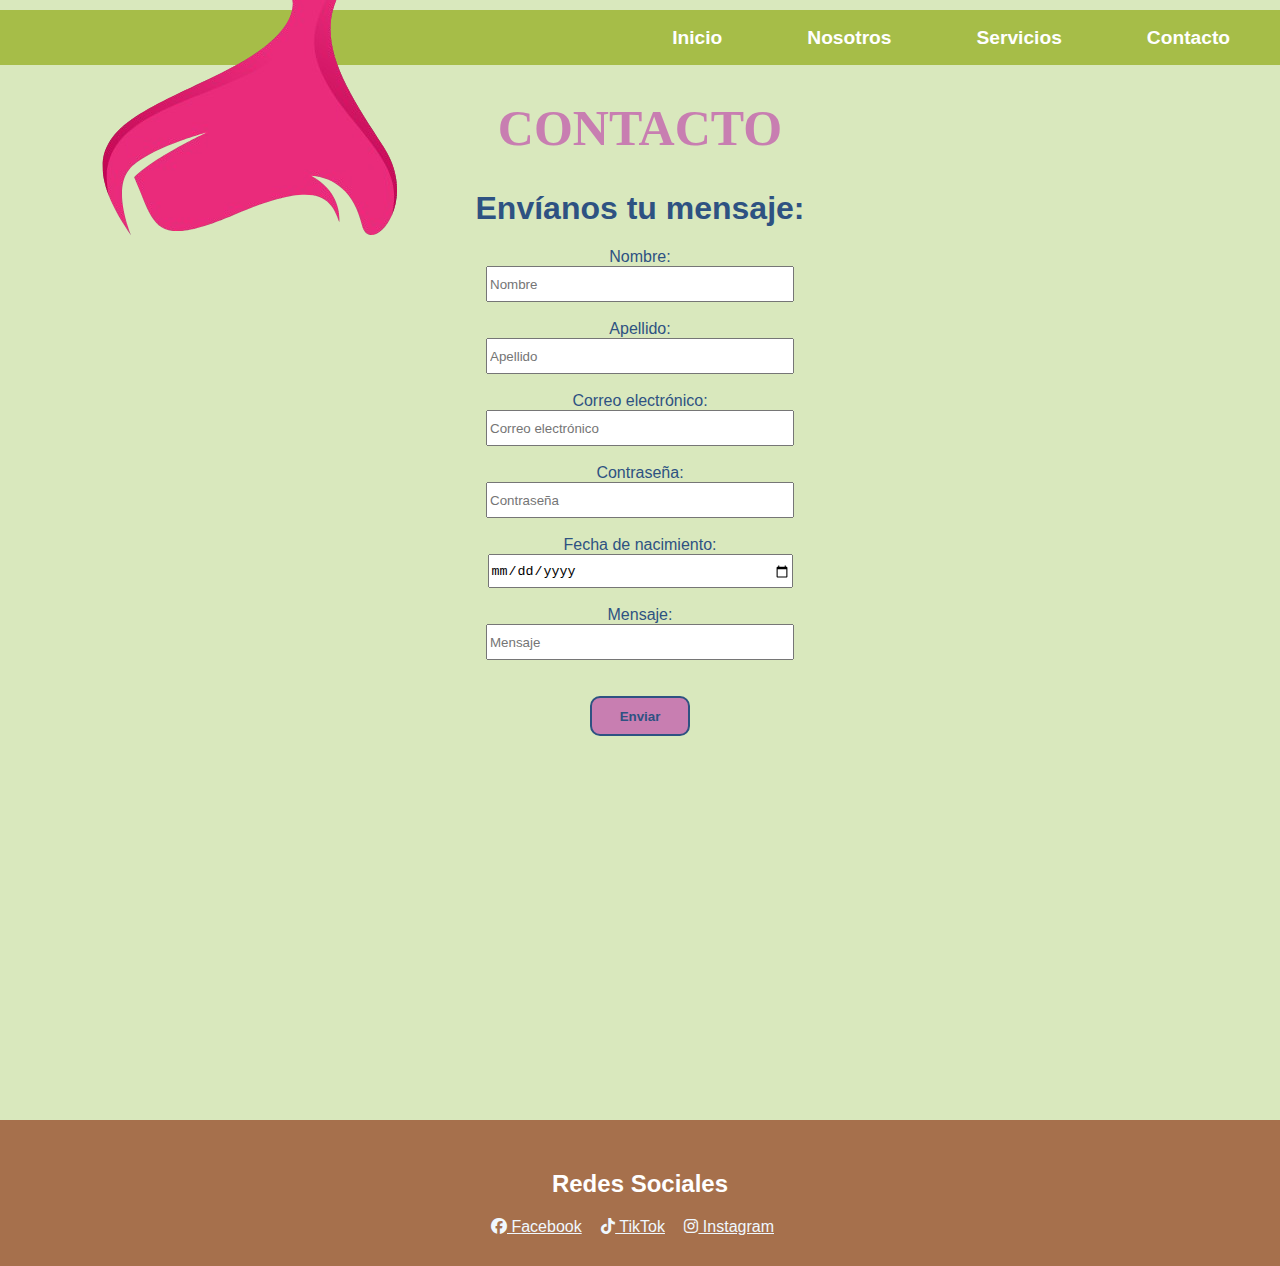
<file: paginas/contacto.html>
<!DOCTYPE html>
<html lang="es">
<head>
    <meta charset="UTF-8">
    <meta name="viewport" content="width=device-width, initial-scale=1.0">
    <title>Contacto</title>
    <link rel="icon" href="../imagenes/logo.png" type="image/png">
    <link rel="stylesheet" href="../estilos/estilos.css">
    <link rel="stylesheet" href="https://cdnjs.cloudflare.com/ajax/libs/font-awesome/6.4.2/css/all.min.css">
</head>
<body>
    <style>  
        nav ul li {
             position: relative;
         }
         nav ul li a {
             text-decoration: none;
             padding: 15px 20px;
             display: block;
         }
         nav ul li ul {
             display: none;
             position: absolute;
             top: 100%;
             left: 0;
             min-width: 160px;
             list-style: none;
             padding: 0;
             margin: 0;
         }
         nav ul li:hover > ul {
             display: block;  
         }
         nav ul li ul li a {
             padding: 10px;
             background-color: rgba(166, 189, 72, 1);;
         }
         nav ul li ul li a:hover {
             background-color: rgba(166, 189, 72, 1);;
         }
 </style>
 </head>
 <body>
     <header>
        <div class="header-logo">
            <img src="../imagenes/logo.png" alt="Logo">
        </div>
         <nav>
             <ul>
                 <li><a href="../index.html">Inicio</a></li>
                 <li><a href="../paginas/nosotros.html">Nosotros</a></li>
                 <li>
                     <a href="../paginas/servicios.html">Servicios</a>
                     <ul>
                         <li><a href="../paginas/perfumes.html">Perfumería</a></li>
                         <li><a href="../paginas/joyas.html">Joyería</a></li>
                     </ul>
                 </li>
                 <li><a href="../paginas/contacto.html">Contacto</a></li>
             </ul>
         </nav>
     </header>
    
    <div class="inicio">
        <h1>CONTACTO</h1>
    </div>
    <div class="formulario">
    <h1>Envíanos tu mensaje:</h1>
    Nombre: <br>
    <input class="caja" type="text" placeholder="Nombre" name="nombre" required><br> <br>

    Apellido: <br>
    <input class="caja" type="text" placeholder="Apellido" name="apellido" required><br> <br>

    Correo electrónico: <br>
    <input class="caja" type="email" placeholder="Correo electrónico" name="correo" required><br> <br>

    Contraseña: <br>
    <input class="caja" type="password" placeholder="Contraseña" name="contra" required><br> <br>
    
    Fecha de nacimiento: <br>
    <input class="caja" type="date" placeholder="Fecha de nacimiento" name="fecha" required><br><br>
    
    Mensaje: <br>
    <input class="caja" type="text" placeholder="Mensaje" name="fecha" required><br><br><br>

    <input class="btnwpp" type="submit" value="Enviar"> </div>

    
    <footer>
        <div class="redes-sociales">
            <h2> Redes Sociales</h2>
            <a href="#" aria-label="Facebook"><i class="fab fa-facebook"></i> Facebook</a>
            <a href="#" aria-label="Tiktok"><i class="fab fa-tiktok"></i> TikTok</a>
            <a href="#" aria-label="Instagram"><i class="fab fa-instagram"></i> Instagram</a>
        </div>
    </footer>

</body>
</html>
</file>
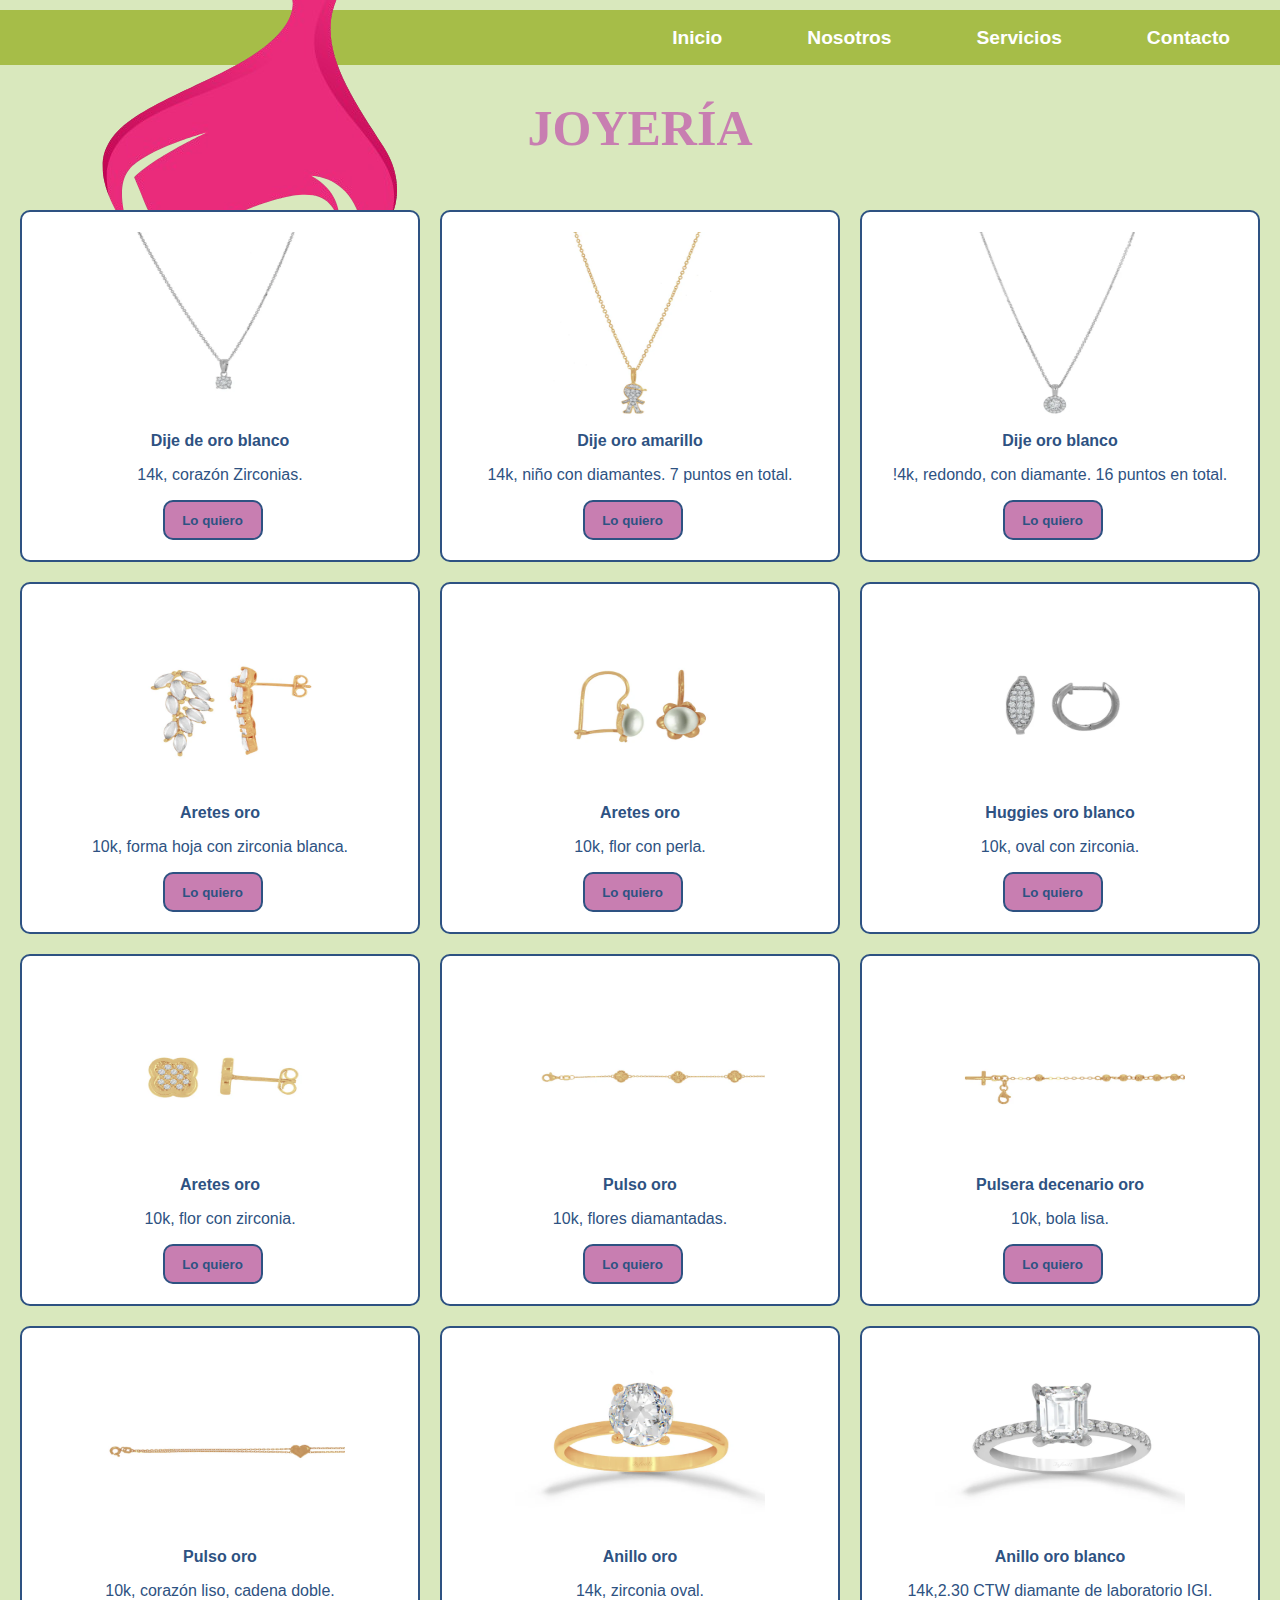
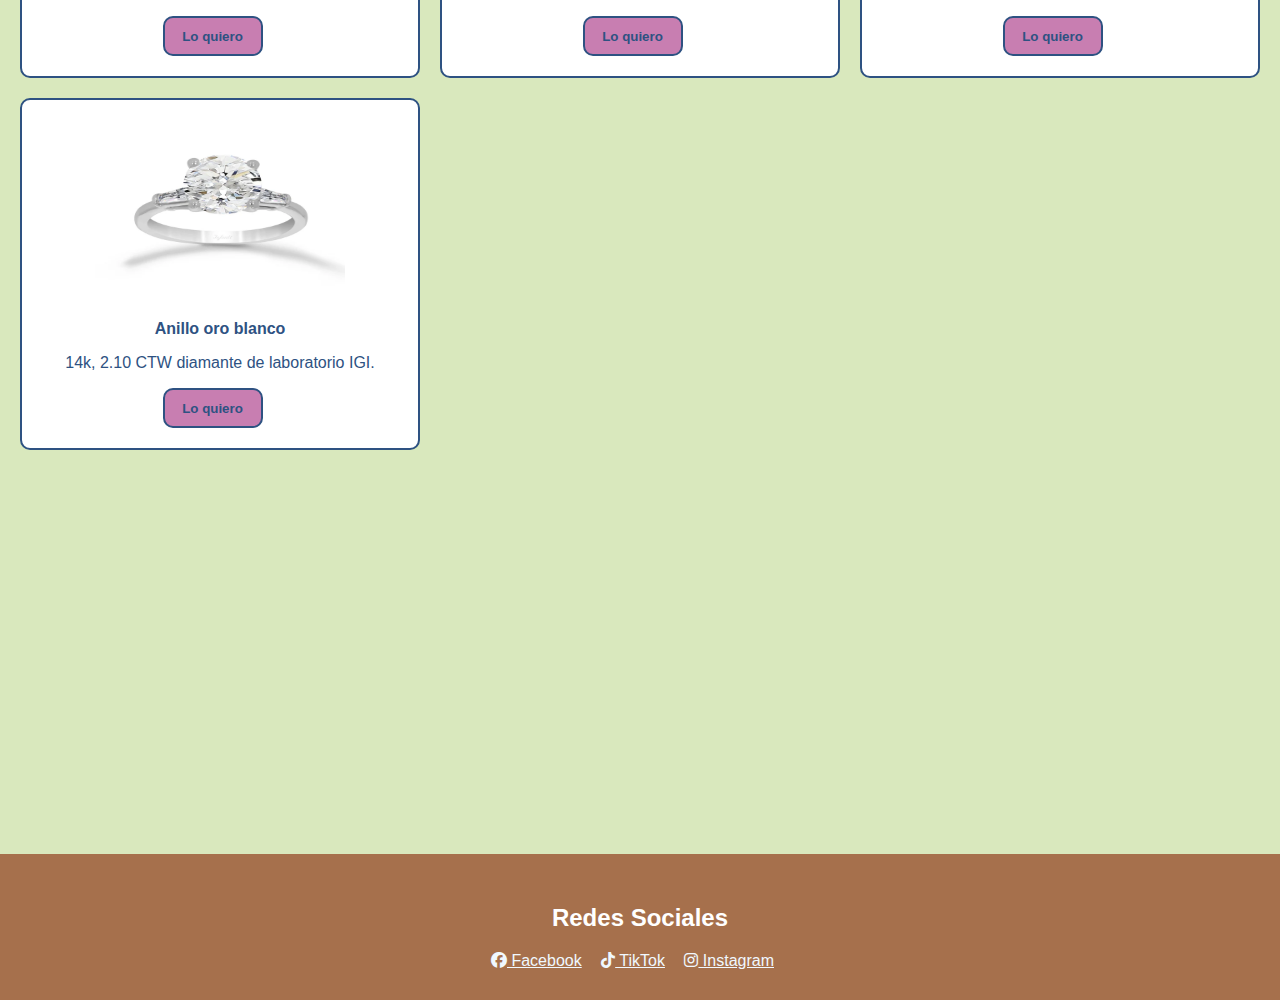
<file: paginas/joyas.html>
<!DOCTYPE html>
<html lang="es">
<head>
    <meta charset="UTF-8">
    <meta name="viewport" content="width=device-width, initial-scale=1.0">
    <title>Joyas</title>
    <link rel="icon" href="../imagenes/logo.png" type="image/png">
    <link rel="stylesheet" href="../estilos/estilos.css">
    <link rel="stylesheet" href="https://cdnjs.cloudflare.com/ajax/libs/font-awesome/6.4.2/css/all.min.css">
</head>
<body>
    <style>  
        nav ul li {
             position: relative;
         }
         nav ul li a {
             text-decoration: none;
             padding: 15px 20px;
             display: block;
         }
         nav ul li ul {
             display: none;
             position: absolute;
             top: 100%;
             left: 0;
             min-width: 160px;
             list-style: none;
             padding: 0;
             margin: 0;
         }
         nav ul li:hover > ul {
             display: block;  
         }
         nav ul li ul li a {
             padding: 10px;
             background-color: rgba(166, 189, 72, 1);;
         }
         nav ul li ul li a:hover {
             background-color: rgba(166, 189, 72, 1);;
         }
 </style>
 </head>
 <body>
     <header>
        <div class="header-logo">
            <img src="../imagenes/logo.png" alt="Logo">
        </div>
         <nav>
             <ul>
                 <li><a href="../index.html">Inicio</a></li>
                 <li><a href="../paginas/nosotros.html">Nosotros</a></li>
                 <li>
                     <a href="../paginas/servicios.html">Servicios</a>
                     <ul>
                         <li><a href="../paginas/perfumes.html">Perfumería</a></li>
                         <li><a href="../paginas/joyas.html">Joyería</a></li>
                     </ul>
                 </li>
                 <li><a href="../paginas/contacto.html">Contacto</a></li>
             </ul>
         </nav>
     </header>
    
    
    <div class="inicio">
        <h1>JOYERÍA</h1> </div>
        <section id="productos">
            <div class="contenedorproductos">
                
                <div class="producto">
                    <img class="img" src="../imagenes/joya2.webp">
                    <div class="secprod">Dije de oro blanco</div>
                    <p>14k, corazón Zirconias.</p>
                    <a href="https://api.whatsapp.com/send?phone=524811542914&text=Hola%2C%20quiero%20más%20información" target="_blank">
                        <button class="btnwpp">Lo quiero</button>
                    </a>
                </div>
                <div class="producto">
                    <img class="img" src="../imagenes/joya3.webp">
                    <div class="secprod">Dije oro amarillo</div>
                    <p>14k, niño con diamantes. 7 puntos en total.</p>
                    <a href="https://api.whatsapp.com/send?phone=524811542914&text=Hola%2C%20quiero%20más%20información" target="_blank">
                        <button class="btnwpp">Lo quiero</button>
                    </a>
                </div>
                <div class="producto">
                    <img class="img" src="../imagenes/joya4.webp">
                    <div class="secprod">Dije oro blanco</div>
                    <p>!4k, redondo, con diamante. 16 puntos en total.</p>
                    <a href="https://api.whatsapp.com/send?phone=524811542914&text=Hola%2C%20quiero%20más%20información" target="_blank">
                        <button class="btnwpp">Lo quiero</button>
                    </a>
                </div>
                <div class="producto">
                    <img class="img" src="../imagenes/joya5.webp">
                    <div class="secprod">Aretes oro</div>
                    <p>10k, forma hoja con zirconia blanca.</p>
                    <a href="https://api.whatsapp.com/send?phone=524811542914&text=Hola%2C%20quiero%20más%20información" target="_blank">
                        <button class="btnwpp">Lo quiero</button>
                    </a>
                </div>
                <div class="producto">
                    <img class="img" src="../imagenes/joya6.webp">
                    <div class="secprod">Aretes oro</div>
                    <p>10k, flor con perla.</p>
                    <a href="https://api.whatsapp.com/send?phone=524811542914&text=Hola%2C%20quiero%20más%20información" target="_blank">
                        <button class="btnwpp">Lo quiero</button>
                    </a>
                </div>
                <div class="producto">
                    <img class="img" src="../imagenes/joya7.webp">
                    <div class="secprod">Huggies oro blanco</div>
                    <p>10k, oval con zirconia.</p>
                    <a href="https://api.whatsapp.com/send?phone=524811542914&text=Hola%2C%20quiero%20más%20información" target="_blank">
                        <button class="btnwpp">Lo quiero</button>
                    </a>
                </div>
                <div class="producto">
                    <img class="img" src="../imagenes/joya8.webp">
                    <div class="secprod">Aretes oro</div>
                    <p>10k, flor con zirconia.</p>
                    <a href="https://api.whatsapp.com/send?phone=524811542914&text=Hola%2C%20quiero%20más%20información" target="_blank">
                        <button class="btnwpp">Lo quiero</button>
                    </a>
                </div>
                <div class="producto">
                    <img class="img" src="../imagenes/joya9.webp">
                    <div class="secprod">Pulso oro</div>
                    <p>10k, flores diamantadas.</p>
                    <a href="https://api.whatsapp.com/send?phone=524811542914&text=Hola%2C%20quiero%20más%20información" target="_blank">
                        <button class="btnwpp">Lo quiero</button>
                    </a>
                </div>
                <div class="producto">
                    <img class="img" src="../imagenes/joya10.webp">
                    <div class="secprod">Pulsera decenario oro</div>
                    <p>10k, bola lisa.</p>
                    <a href="https://api.whatsapp.com/send?phone=524811542914&text=Hola%2C%20quiero%20más%20información" target="_blank">
                        <button class="btnwpp">Lo quiero</button>
                    </a>
                </div>
                <div class="producto">
                    <img class="img" src="../imagenes/joya11.webp">
                    <div class="secprod">Pulso oro</div>
                    <p>10k, corazón liso, cadena doble.</p>
                    <a href="https://api.whatsapp.com/send?phone=524811542914&text=Hola%2C%20quiero%20más%20información" target="_blank">
                        <button class="btnwpp">Lo quiero</button>
                    </a>
                </div>
                <div class="producto">
                    <img class="img" src="../imagenes/joya12.webp">
                    <div class="secprod">Anillo oro</div>
                    <p>14k, zirconia oval.</p>
                    <a href="https://api.whatsapp.com/send?phone=524811542914&text=Hola%2C%20quiero%20más%20información" target="_blank">
                        <button class="btnwpp">Lo quiero</button>
                    </a>
                </div>
                <div class="producto">
                    <img class="img" src="../imagenes/joya13.webp">
                    <div class="secprod">Anillo oro blanco</div>
                    <p>14k,2.30 CTW diamante de laboratorio IGI.</p>
                    <a href="https://api.whatsapp.com/send?phone=524811542914&text=Hola%2C%20quiero%20más%20información" target="_blank">
                        <button class="btnwpp">Lo quiero</button>
                    </a>
                </div>
                <div class="producto">
                    <img class="img" src="../imagenes/joya14.webp">
                    <div class="secprod">Anillo oro blanco</div>
                    <p>14k, 2.10 CTW diamante de laboratorio IGI.</p>
                    <a href="https://api.whatsapp.com/send?phone=524811542914&text=Hola%2C%20quiero%20más%20información" target="_blank">
                        <button class="btnwpp">Lo quiero</button>
                    </a>
                </div>
    
            </div>
        </section>    
    
    <footer>
        <div class="redes-sociales">
            <h2> Redes Sociales</h2>
            <a href="#" aria-label="Facebook"><i class="fab fa-facebook"></i> Facebook</a>
            <a href="#" aria-label="Tiktok"><i class="fab fa-tiktok"></i> TikTok</a>
            <a href="#" aria-label="Instagram"><i class="fab fa-instagram"></i> Instagram</a>
        </div>
    </footer>

</body>
</html>
</file>
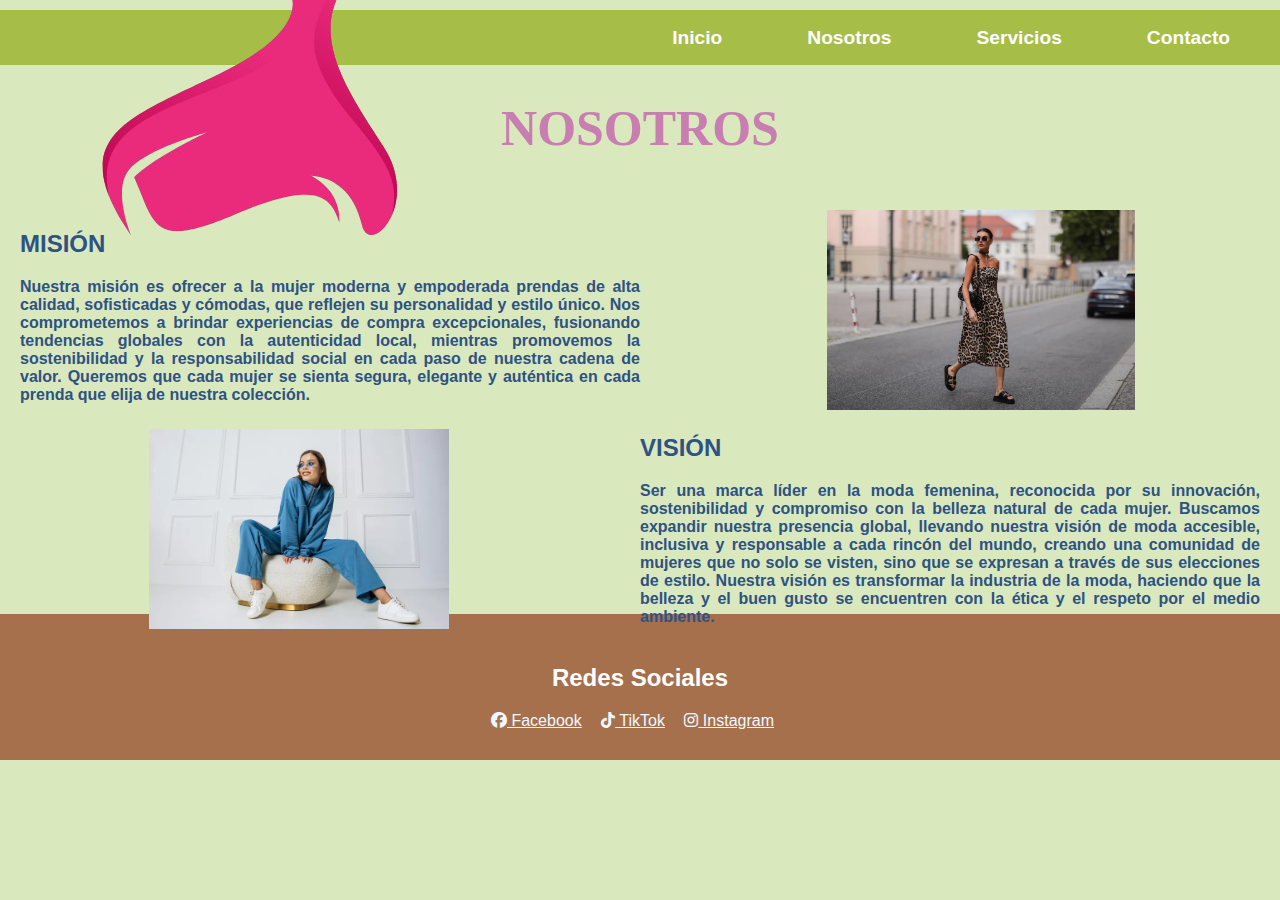
<file: paginas/nosotros.html>
<!DOCTYPE html>
<html lang="es">
<head>
    <meta charset="UTF-8">
    <meta name="viewport" content="width=device-width, initial-scale=1.0">
    <title>Nosotros</title>
    <link rel="icon" href="../imagenes/logo.png" type="image/png">
    <link rel="stylesheet" href="../estilos/estilos.css">
    <link rel="stylesheet" href="https://cdnjs.cloudflare.com/ajax/libs/font-awesome/6.4.2/css/all.min.css">
</head>
<body>
    <style>  
        nav ul li {
             position: relative;
         }
         nav ul li a {
             text-decoration: none;
             padding: 15px 20px;
             display: block;
         }
         nav ul li ul {
             display: none;
             position: absolute;
             top: 100%;
             left: 0;
             min-width: 160px;
             list-style: none;
             padding: 0;
             margin: 0;
         }
         nav ul li:hover > ul {
             display: block;  
         }
         nav ul li ul li a {
             padding: 10px;
             background-color: rgba(166, 189, 72, 1);;
         }
         nav ul li ul li a:hover {
             background-color: rgba(166, 189, 72, 1);;
         }
 </style>
 </head>
 <body>
     <header>
        <div class="header-logo">
            <img src="../imagenes/logo.png" alt="Logo">
        </div>
         <nav>
             <ul>
                 <li><a href="../index.html">Inicio</a></li>
                 <li><a href="../paginas/nosotros.html">Nosotros</a></li>
                 <li>
                     <a href="../paginas/servicios.html">Servicios</a>
                     <ul>
                         <li><a href="../paginas/perfumes.html">Perfumería</a></li>
                         <li><a href="../paginas/joyas.html">Joyería</a></li>
                     </ul>
                 </li>
                 <li><a href="../paginas/contacto.html">Contacto</a></li>
             </ul>
         </nav>
     </header>
    
    <div class="inicio">
        <h1>NOSOTROS</h1>
    </div>
    <div class="mv">
        <div class="imgm"><img class= "img" src="../imagenes/imagen11.webp"></div>
        <div class="textm"> <h2> MISIÓN </h2> Nuestra misión es ofrecer a la mujer moderna y empoderada prendas de alta calidad, sofisticadas y cómodas, que reflejen su personalidad y estilo único. Nos comprometemos a brindar experiencias de compra excepcionales, fusionando tendencias globales con la autenticidad local, mientras promovemos la sostenibilidad y la responsabilidad social en cada paso de nuestra cadena de valor. Queremos que cada mujer se sienta segura, elegante y auténtica en cada prenda que elija de nuestra colección.</div>
        <div class="imgv"><img class= "img" src="../imagenes/imagen10.webp"></div>
        <div class="textv"><h2> VISIÓN </h2> Ser una marca líder en la moda femenina, reconocida por su innovación, sostenibilidad y compromiso con la belleza natural de cada mujer. Buscamos expandir nuestra presencia global, llevando nuestra visión de moda accesible, inclusiva y responsable a cada rincón del mundo, creando una comunidad de mujeres que no solo se visten, sino que se expresan a través de sus elecciones de estilo. Nuestra visión es transformar la industria de la moda, haciendo que la belleza y el buen gusto se encuentren con la ética y el respeto por el medio ambiente.</div>
    </div>
    
    <footer>
        <div class="redes">
            <h2> Redes Sociales</h2>
            <a href="#" aria-label="Facebook"><i class="fab fa-facebook"></i> Facebook</a>
            <a href="#" aria-label="Tiktok"><i class="fab fa-tiktok"></i> TikTok</a>
            <a href="#" aria-label="Instagram"><i class="fab fa-instagram"></i> Instagram</a>
        </div>
    </footer>

</body>
</html>
</file>
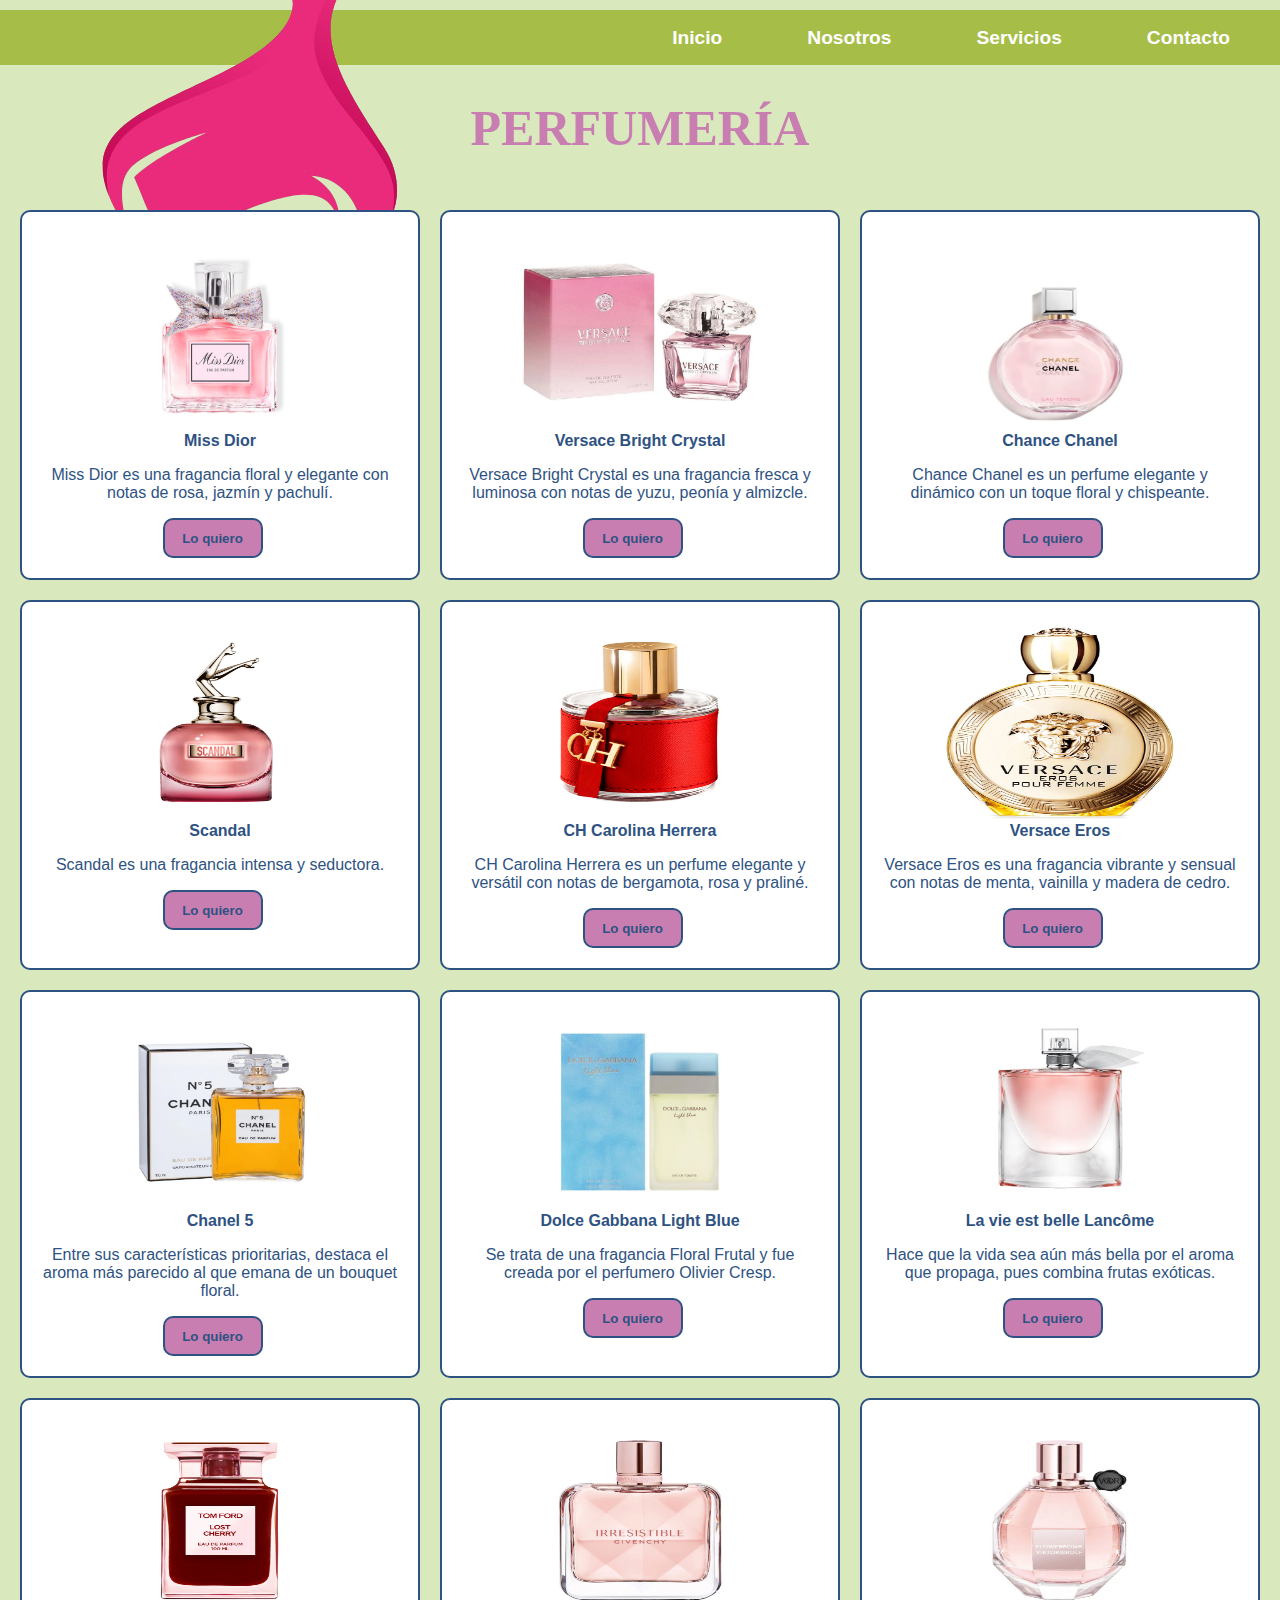
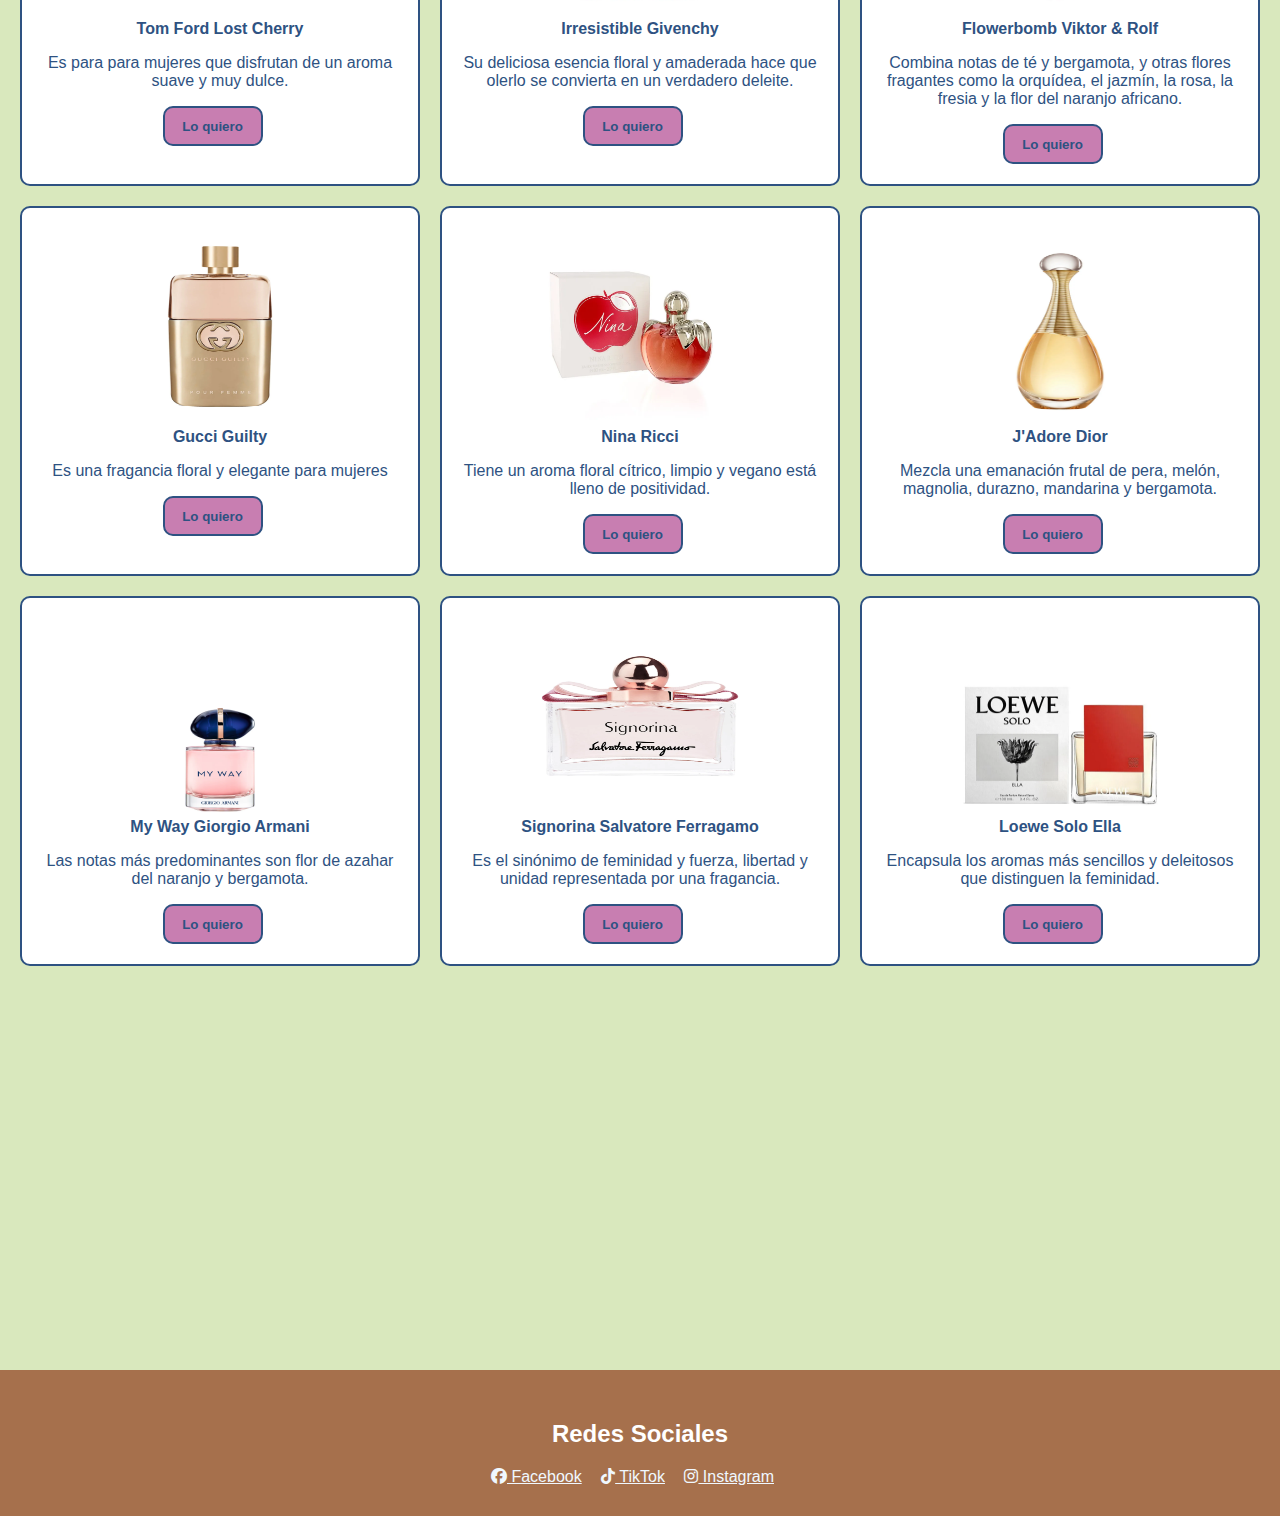
<file: paginas/perfumes.html>
<!DOCTYPE html>
<html lang="es">
<head>
    <meta charset="UTF-8">
    <meta name="viewport" content="width=device-width, initial-scale=1.0">
    <title>Perfumes</title>
    <link rel="icon" href="../imagenes/logo.png" type="image/png">
    <link rel="stylesheet" href="../estilos/estilos.css">
    <link rel="stylesheet" href="https://cdnjs.cloudflare.com/ajax/libs/font-awesome/6.4.2/css/all.min.css">
</head>
<body>
    <style>  
        nav ul li {
             position: relative;
         }
         nav ul li a {
             text-decoration: none;
             padding: 15px 20px;
             display: block;
         }
         nav ul li ul {
             display: none;
             position: absolute;
             top: 100%;
             left: 0;
             min-width: 160px;
             list-style: none;
             padding: 0;
             margin: 0;
         }
         nav ul li:hover > ul {
             display: block;  
         }
         nav ul li ul li a {
             padding: 10px;
             background-color: rgba(166, 189, 72, 1);;
         }
         nav ul li ul li a:hover {
             background-color: rgba(166, 189, 72, 1);;
         }
 </style>
 </head>
 <body>
     <header>
        <div class="header-logo">
            <img src="../imagenes/logo.png" alt="Logo">
        </div>
         <nav>
             <ul>
                 <li><a href="../index.html">Inicio</a></li>
                 <li><a href="../paginas/nosotros.html">Nosotros</a></li>
                 <li>
                     <a href="../paginas/servicios.html">Servicios</a>
                     <ul>
                         <li><a href="../paginas/perfumes.html">Perfumería</a></li>
                         <li><a href="../paginas/joyas.html">Joyería</a></li>
                     </ul>
                 </li>
                 <li><a href="../paginas/contacto.html">Contacto</a></li>
             </ul>
         </nav>
     </header>
    
    
    <div class="inicio">
        <h1>PERFUMERÍA</h1> </div>

        <section id="productos">
            <div class="contenedorproductos">
                
                <div class="producto">
                    <img class="img" src="../imagenes/perfume2.webp">
                    <div class="secprod">Miss Dior</div>
                    <p>Miss Dior es una fragancia floral y elegante con notas de rosa, jazmín y pachulí.</p>
                    <a href="https://api.whatsapp.com/send?phone=524811542914&text=Hola%2C%20quiero%20más%20información" target="_blank">
                        <button class="btnwpp">Lo quiero</button>
                    </a>
                </div>
                <div class="producto">
                    <img class="img" src="../imagenes/perfume3.webp">
                    <div class="secprod">Versace Bright Crystal</div>
                    <p>Versace Bright Crystal es una fragancia fresca y luminosa con notas de yuzu, peonía y almizcle.</p>
                    <a href="https://api.whatsapp.com/send?phone=524811542914&text=Hola%2C%20quiero%20más%20información" target="_blank">
                        <button class="btnwpp">Lo quiero</button>
                    </a>
                </div>
                <div class="producto">
                    <img class="img" src="../imagenes/perfume4.webp">
                    <div class="secprod">Chance Chanel</div>
                    <p>Chance Chanel es un perfume elegante y dinámico con un toque floral y chispeante.</p>
                    <a href="https://api.whatsapp.com/send?phone=524811542914&text=Hola%2C%20quiero%20más%20información" target="_blank">
                        <button class="btnwpp">Lo quiero</button>
                    </a>
                </div>
                <div class="producto">
                    <img class="img" src="../imagenes/perfume5.webp">
                    <div class="secprod">Scandal</div>
                    <p>Scandal es una fragancia intensa y seductora.</p>
                    <a href="https://api.whatsapp.com/send?phone=524811542914&text=Hola%2C%20quiero%20más%20información" target="_blank">
                        <button class="btnwpp">Lo quiero</button>
                    </a>
                </div>
                <div class="producto">
                    <img class="img" src="../imagenes/perfume6.webp">
                    <div class="secprod">CH Carolina Herrera</div>
                    <p>CH Carolina Herrera es un perfume elegante y versátil con notas de bergamota, rosa y praliné.</p>
                    <a href="https://api.whatsapp.com/send?phone=524811542914&text=Hola%2C%20quiero%20más%20información" target="_blank">
                        <button class="btnwpp">Lo quiero</button>
                    </a>
                </div>
                <div class="producto">
                    <img class="img" src="../imagenes/perfume7.webp">
                    <div class="secprod">Versace Eros</div>
                    <p>Versace Eros es una fragancia vibrante y sensual con notas de menta, vainilla y madera de cedro.</p>
                    <a href="https://api.whatsapp.com/send?phone=524811542914&text=Hola%2C%20quiero%20más%20información" target="_blank">
                        <button class="btnwpp">Lo quiero</button>
                    </a>
                </div>
                <div class="producto">
                    <img class="img" src="../imagenes/perfume8.webp">
                    <div class="secprod">Chanel 5</div>
                    <p>Entre sus características prioritarias, destaca el aroma más parecido al que emana de un bouquet floral.</p>
                    <a href="https://api.whatsapp.com/send?phone=524811542914&text=Hola%2C%20quiero%20más%20información" target="_blank">
                        <button class="btnwpp">Lo quiero</button>
                    </a>
                </div>
                <div class="producto">
                    <img class="img" src="../imagenes/perfume9.webp">
                    <div class="secprod">Dolce Gabbana Light Blue</div>
                    <p>Se trata de una fragancia Floral Frutal y fue creada por el perfumero Olivier Cresp.</p>
                    <a href="https://api.whatsapp.com/send?phone=524811542914&text=Hola%2C%20quiero%20más%20información" target="_blank">
                        <button class="btnwpp">Lo quiero</button>
                    </a>
                </div>
                <div class="producto">
                    <img class="img" src="../imagenes/perfume10.webp">
                    <div class="secprod">La vie est belle Lancôme</div>
                    <p>Hace que la vida sea aún más bella por el aroma que propaga, pues combina frutas exóticas.</p>
                    <a href="https://api.whatsapp.com/send?phone=524811542914&text=Hola%2C%20quiero%20más%20información" target="_blank">
                        <button class="btnwpp">Lo quiero</button>
                    </a>
                </div>
                <div class="producto">
                    <img class="img" src="../imagenes/perfume11.webp">
                    <div class="secprod">Tom Ford Lost Cherry</div>
                    <p>Es para para mujeres que disfrutan de un aroma suave y muy dulce. </p>
                    <a href="https://api.whatsapp.com/send?phone=524811542914&text=Hola%2C%20quiero%20más%20información" target="_blank">
                        <button class="btnwpp">Lo quiero</button>
                    </a>
                </div>
                <div class="producto">
                    <img class="img" src="../imagenes/perfume12.webp">
                    <div class="secprod">Irresistible Givenchy</div>
                    <p>Su deliciosa esencia floral y amaderada hace que olerlo se convierta en un verdadero deleite.</p>
                    <a href="https://api.whatsapp.com/send?phone=524811542914&text=Hola%2C%20quiero%20más%20información" target="_blank">
                        <button class="btnwpp">Lo quiero</button>
                    </a>
                </div>
                <div class="producto">
                    <img class="img" src="../imagenes/perfume13.webp">
                    <div class="secprod">Flowerbomb Viktor & Rolf</div>
                    <p>Combina notas de té y bergamota, y otras flores fragantes como la orquídea, el jazmín, la rosa, la fresia y la flor del naranjo africano.</p>
                    <a href="https://api.whatsapp.com/send?phone=524811542914&text=Hola%2C%20quiero%20más%20información" target="_blank">
                        <button class="btnwpp">Lo quiero</button>
                    </a>
                </div>
                <div class="producto">
                    <img class="img" src="../imagenes/perfume14.webp">
                    <div class="secprod">Gucci Guilty</div>
                    <p>Es una fragancia floral y elegante para mujeres</p>
                    <a href="https://api.whatsapp.com/send?phone=524811542914&text=Hola%2C%20quiero%20más%20información" target="_blank">
                        <button class="btnwpp">Lo quiero</button>
                    </a>
                </div>
                <div class="producto">
                    <img class="img" src="../imagenes/perfume15.webp">
                    <div class="secprod">Nina Ricci</div>
                    <p>Tiene un aroma floral cítrico, limpio y vegano está lleno de positividad. </p>
                    <a href="https://api.whatsapp.com/send?phone=524811542914&text=Hola%2C%20quiero%20más%20información" target="_blank">
                        <button class="btnwpp">Lo quiero</button>
                    </a>
                </div>
                <div class="producto">
                    <img class="img" src="../imagenes/perfume16.webp">
                    <div class="secprod">J'Adore Dior</div>
                    <p>Mezcla una emanación frutal de pera, melón, magnolia, durazno, mandarina y bergamota.</p>
                    <a href="https://api.whatsapp.com/send?phone=524811542914&text=Hola%2C%20quiero%20más%20información" target="_blank">
                        <button class="btnwpp">Lo quiero</button>
                    </a>
                </div>
                <div class="producto">
                    <img class="img" src="../imagenes/perfume17.webp">
                    <div class="secprod">My Way Giorgio Armani</div>
                    <p>Las notas más predominantes son flor de azahar del naranjo y bergamota.</p>
                    <a href="https://api.whatsapp.com/send?phone=524811542914&text=Hola%2C%20quiero%20más%20información" target="_blank">
                        <button class="btnwpp">Lo quiero</button>
                    </a>
                </div>
                <div class="producto">
                    <img class="img" src="../imagenes/perfume18.webp">
                    <div class="secprod">Signorina Salvatore Ferragamo</div>
                    <p>Es el sinónimo de feminidad y fuerza, libertad y unidad representada por una fragancia.</p>
                    <a href="https://api.whatsapp.com/send?phone=524811542914&text=Hola%2C%20quiero%20más%20información" target="_blank">
                        <button class="btnwpp">Lo quiero</button>
                    </a>
                </div>
                <div class="producto">
                    <img class="img" src="../imagenes/perfume19.webp">
                    <div class="secprod">Loewe Solo Ella</div>
                    <p>Encapsula los aromas más sencillos y deleitosos que distinguen la feminidad.</p>
                    <a href="https://api.whatsapp.com/send?phone=524811542914&text=Hola%2C%20quiero%20más%20información" target="_blank">
                        <button class="btnwpp">Lo quiero</button>
                    </a>
                </div>
    
            </div>
        </section>
    
   
    
    <footer>
        <div class="redes-sociales">
            <h2> Redes Sociales</h2>
            <a href="#" aria-label="Facebook"><i class="fab fa-facebook"></i> Facebook</a>
            <a href="#" aria-label="Tiktok"><i class="fab fa-tiktok"></i> TikTok</a>
            <a href="#" aria-label="Instagram"><i class="fab fa-instagram"></i> Instagram</a>
        </div>
    </footer>

</body>
</html>
</file>
<file: estilos/estilos.css>
body {
font-family: 'Arial', sans-serif;
margin: 0;
padding: 0;
background-color: rgba(217, 232, 189, 1);
color: #EAEAEA;
text-align: justify;
width: 100%;
}
header {
display: flex;
justify-content: space-between;
align-items: center;
background-color:rgba(166, 189, 72, 1);
margin-top: 10px;
color: white;
width: 100%;
height: 55px;
}
.inicio{ 
margin-left: 3%;
margin-right: 3%;
color: rgba(200, 126, 177, 1);
text-align: center;
font-weight: bold;
font-family: 'Times New Roman', Times, serif;
font-size: 25px;
}
.imagenes{
text-align: center;
}
.info{    
width: 40%; 
height: 50%;
margin-left: 30%;
border-radius: 5%;
color: rgba(46, 82, 130, 1);
font-weight: bolder;
font-family: 'Times New Roman', Times, serif;
margin-top: 5%;
}
nav ul {
list-style: none;
display: flex;
padding: 0;
margin: 0;

}
nav ul li {
margin: 0 15px;

}
nav ul li a {
text-decoration: none;
font-size: 1.2rem;
color: white;
font-weight: bold;
transition: color 0.3s;
}
nav ul li a:hover {
color: rgba(200, 126, 177, 1);
}
.img{
height:200px;
}
#mapa{
background-color:#EAEAEA;
width: 100%;
height: 400px;
margin-top: 5%;
}
.contacto{
width:50%;
height: 50px;
margin-left: 25%;
text-align: center;
margin-top: 10%;
}
.cnt{
color:rgba(46, 82, 130, 1);
font-weight: bold;
}
.mv{
height: 70%;  
gap:20px;
padding:20px;
color:rgba(46, 82, 130, 1);
font-weight: bold;
}
.imgm{
width: 45%;
height: 100%;
align-items: center;
float: right;
text-align:center;
}
.textm{
width: 45%;
height: 100%;
float: left;
height: 100%;
width:50%;
border-radius: 5px;
}
.imgv{
width: 45%;
height: 100%;
align-items:end;
float: left;
margin-top: 2%;
text-align:center;
}
.textv{
width: 45%;
height: 100%;
float: right;
height: 100%;
width:50%;
border-radius: 5px;
}
.caja{
width: 300px;
height: 30px;
}
.btn{
width: 100px;
height: 30px;   
}
.formulario{
text-align: center;
width: 100%;
color:rgba(46, 82, 130, 1);
}
.pj{
height: 70%;  
gap:20px;
padding:20px;
color:rgba(46, 82, 130, 1);
font-weight: bold;
}
.p{
width: 45%;
height: 100%;
align-items: center;
float: right;
text-align:center;
}
.j{
width: 45%;
height: 100%;
float: left;
height: 100%;
width:50%;
border-radius: 5px;
text-align:center;
}
.contenedorproductos{
display: grid;
grid-template-columns: repeat(3, 1fr);
gap: 20px;
padding: 20px;
text-align: center;  
}
.producto{
background-color: white;
padding: 20px;
border: 2px solid rgba(46, 82, 130, 1);
color: rgba(46, 82, 130, 1);
border-radius: 10px;
transition: transform 0.3s ease-in-out;
}
.producto:hover {
transform: scale(1.05);
box-shadow: 0px 6px 15px rgba(46, 82, 130, 1);
}
.producto img {
width: 70%;
border-radius: 10px;
display: block;
margin: 0 auto;
}
.secprod {
font-weight: bold;
margin-bottom: 10px;
}
.btnwpp{
background-color: rgba(200, 126, 177, 1);
width: 100px;
height: 40px;
font-weight: bold;
border-radius: 10px;
border: 2px solid rgba(46, 82, 130, 1);
color: rgba(46, 82, 130, 1);
transition: transform 0.3s ease-in-out;
cursor: pointer;
}
.btnwpp:hover {
transform: scale(1.05);
box-shadow: 0px 6px 10px rgba(46, 82, 130, 1);
}
a{
margin-right: 15px;
color: aliceblue;
}
footer {
text-align: center;
padding: 30px;
background-color: rgba(166, 112, 76, 1);
margin-top: 20px;
color: white;
margin-top: 30%;
}
@media (max-width: 740px) {
  
    .contenedorproductos, .contenedormodelos, .contenedoraccesorios {
        grid-template-columns: repeat(2, 1fr);
    }
    .header-logo img {
        width: 120px;
    }
    nav ul li {
        margin: 0 10px;
    }
    nav ul li a {
        font-size: 1rem;
    }
}
@media (max-width: 500px) {
    .contenedorproductos, .contenedormodelos, .contenedoraccesorios {
        grid-template-columns: repeat(1, 1fr);
    
    }
    .header-logo img {
        width: 100px;
    }
    nav ul {
        flex-direction: column;
        align-items: center;
    }
    nav ul li {
        margin: 5px 0;
    }
    nav ul li a {
        font-size: 0.9rem;
    }

}
</file>
